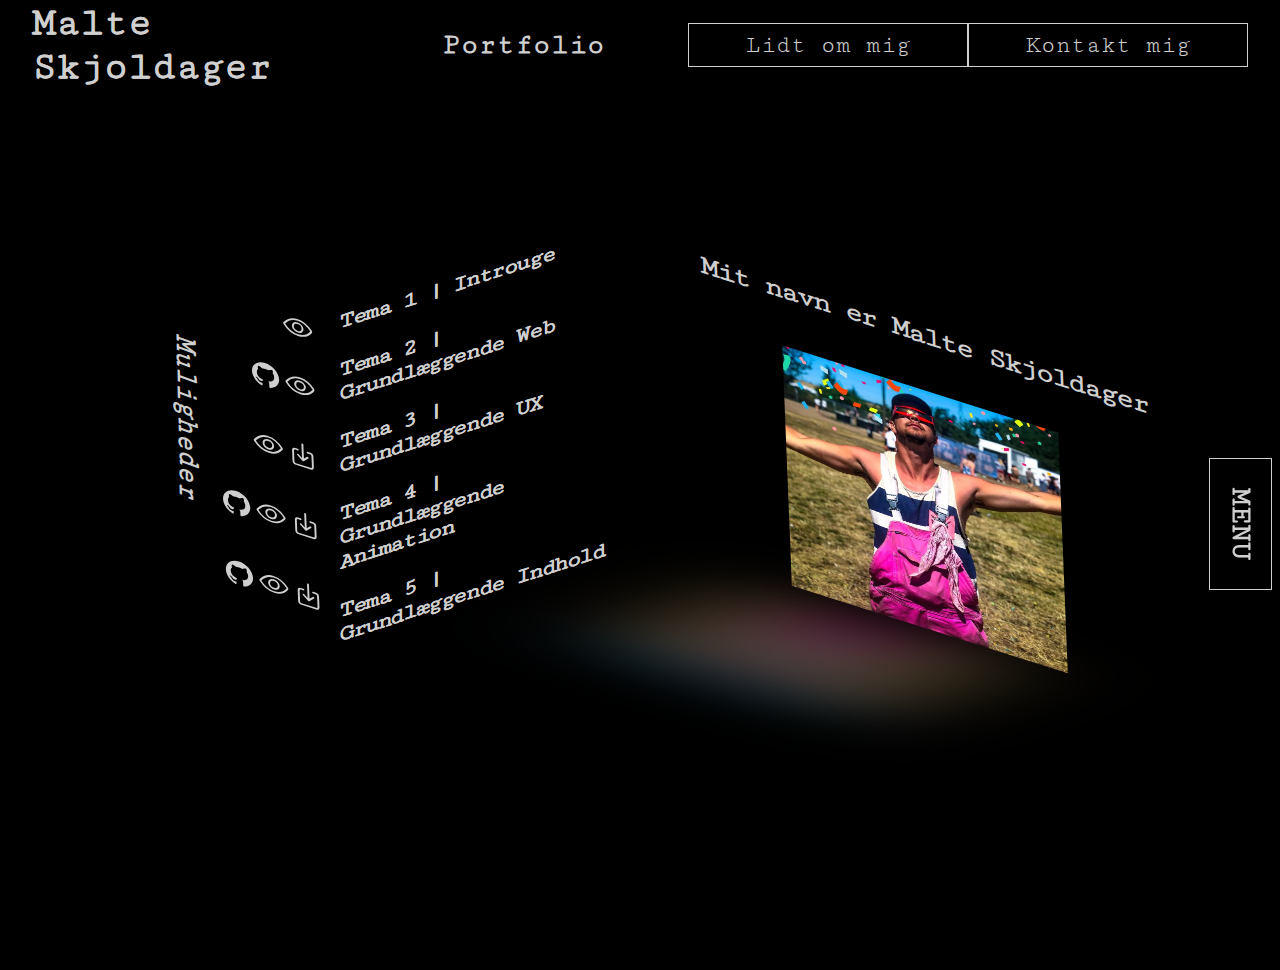
<file: index.html>
<!-- @format -->

<!DOCTYPE html>
<html lang="da">
	<head>
		<meta charset="UTF-8" />
		<meta http-equiv="X-UA-Compatible" content="IE=edge" />
		<meta name="viewport" content="width=device-width, initial-scale=1.0" />

		<meta name="description" content="Web portfolio" />
		<meta name="keywords" content="HTML, CSS, JavaScript, Portfolio" />
		<meta name="author" content="Malte Skjoldager" />

		<link rel="icon" type="image/svg+xml" href="/assets/img/favicon.svg">
		<link rel="icon" type="image/png" href="/assets/img/favicon.png">

		<link rel="preconnect" href="https://fonts.gstatic.com" />
		<link
			href="https://fonts.googleapis.com/css2?family=Cutive+Mono&display=swap"
			rel="stylesheet"
		/>

		<link rel="stylesheet" href="style/style.css" />

		<title>Malte Skjoldager | Portfolio</title>
	</head>
	<body>
		<header>
			<h1 ><a href="index.html" class="hoverJS">Malte Skjoldager</a></h1>
			<h2>Portfolio</h2>
			<div class="btn-container">
				<div class="btn about hoverJS"><a href="about.html"> Lidt om mig</a></div>
				<div class="btn contact hoverJS"><a href="contact.html"> Kontakt mig</a></div>
			</div>

			

			<h2 class="burger_menu hoverJS">MENU</h2>
			<div class="close_menu_btn hidden">
				<div></div>
				<div></div>
			</div>
		<nav>
			
				
			
			
			<ul class="">
				<li><a href="html/tema/tema1.html" class="hoverJS">Tema 1 | Introuge</a></li>
				<li><a href="html/tema/tema2.html" class="hoverJS">Tema 2 | Grundlæggende Web</a></li>
				<li><a href="html/tema/tema3.html" class="hoverJS">Tema 3 | Grundlæggende UX</a></li>
				<li><a href="html/tema/tema4.html" class="hoverJS">Tema 4 | Grundlæggende Animation</a></li>
				<li><a href="html/tema/tema5.html" class="hoverJS">Tema 5 | Grundlæggende Indhold</a></li>
			</ul>
		</nav>

		</header>
		<main>
			<section id="section_hero">
				<div id="section_themes">
					<h2 class="title">Muligheder</h2>
					<div class="svg_container">
						<div class="svg_row">
							
							<a href="https://youtu.be/VilOgA2YB3c" target="_blank" class="eye hoverJS">
								<svg
									xmlns="http://www.w3.org/2000/svg"
									class="ionicon"
									viewBox="0 0 512 512"
								>
									<title>Eye</title>
									<path
										d="M255.66 112c-77.94 0-157.89 45.11-220.83 135.33a16 16 0 00-.27 17.77C82.92 340.8 161.8 400 255.66 400c92.84 0 173.34-59.38 221.79-135.25a16.14 16.14 0 000-17.47C428.89 172.28 347.8 112 255.66 112z"
										fill="none"
										stroke="currentColor"
										stroke-linecap="round"
										stroke-linejoin="round"
										stroke-width="32"
									/>
									<circle
										cx="256"
										cy="256"
										r="80"
										fill="none"
										stroke="currentColor"
										stroke-miterlimit="10"
										stroke-width="32"
									/>
								</svg>
							</a>
							
						</div>
						<div class="svg_row">
							<a href="https://github.com/malt0533/responsive_v2" target="_blank" class="github hoverJS">
								<svg
									xmlns="http://www.w3.org/2000/svg"
									class="ionicon"
									viewBox="0 0 512 512"
								>
									<title>Logo Github</title>
									<path
										d="M256 32C132.3 32 32 134.9 32 261.7c0 101.5 64.2 187.5 153.2 217.9a17.56 17.56 0 003.8.4c8.3 0 11.5-6.1 11.5-11.4 0-5.5-.2-19.9-.3-39.1a102.4 102.4 0 01-22.6 2.7c-43.1 0-52.9-33.5-52.9-33.5-10.2-26.5-24.9-33.6-24.9-33.6-19.5-13.7-.1-14.1 1.4-14.1h.1c22.5 2 34.3 23.8 34.3 23.8 11.2 19.6 26.2 25.1 39.6 25.1a63 63 0 0025.6-6c2-14.8 7.8-24.9 14.2-30.7-49.7-5.8-102-25.5-102-113.5 0-25.1 8.7-45.6 23-61.6-2.3-5.8-10-29.2 2.2-60.8a18.64 18.64 0 015-.5c8.1 0 26.4 3.1 56.6 24.1a208.21 208.21 0 01112.2 0c30.2-21 48.5-24.1 56.6-24.1a18.64 18.64 0 015 .5c12.2 31.6 4.5 55 2.2 60.8 14.3 16.1 23 36.6 23 61.6 0 88.2-52.4 107.6-102.3 113.3 8 7.1 15.2 21.1 15.2 42.5 0 30.7-.3 55.5-.3 63 0 5.4 3.1 11.5 11.4 11.5a19.35 19.35 0 004-.4C415.9 449.2 480 363.1 480 261.7 480 134.9 379.7 32 256 32z"
									/>
								</svg>
							</a>
							<a href="http://malteskjoldager.dk/kea/02_web/04_responsive/responsive_v2/" target="_blank" class="eye hoverJS">
								<svg
									xmlns="http://www.w3.org/2000/svg"
									class="ionicon"
									viewBox="0 0 512 512"
								>
									<title>Eye</title>
									<path
										d="M255.66 112c-77.94 0-157.89 45.11-220.83 135.33a16 16 0 00-.27 17.77C82.92 340.8 161.8 400 255.66 400c92.84 0 173.34-59.38 221.79-135.25a16.14 16.14 0 000-17.47C428.89 172.28 347.8 112 255.66 112z"
										fill="none"
										stroke="currentColor"
										stroke-linecap="round"
										stroke-linejoin="round"
										stroke-width="32"
									/>
									<circle
										cx="256"
										cy="256"
										r="80"
										fill="none"
										stroke="currentColor"
										stroke-miterlimit="10"
										stroke-width="32"
									/>
								</svg>
							</a>
							
						</div>
						<div class="svg_row">
							
							<a href="https://xd.adobe.com/view/888b82ed-e05c-4136-a40c-5177dda26ee4-ddd8/?fullscreen&hints=off" target="_blank" class="eye hoverJS">
								<svg
									xmlns="http://www.w3.org/2000/svg"
									class="ionicon"
									viewBox="0 0 512 512"
								>
									<title>Eye</title>
									<path
										d="M255.66 112c-77.94 0-157.89 45.11-220.83 135.33a16 16 0 00-.27 17.77C82.92 340.8 161.8 400 255.66 400c92.84 0 173.34-59.38 221.79-135.25a16.14 16.14 0 000-17.47C428.89 172.28 347.8 112 255.66 112z"
										fill="none"
										stroke="currentColor"
										stroke-linecap="round"
										stroke-linejoin="round"
										stroke-width="32"
									/>
									<circle
										cx="256"
										cy="256"
										r="80"
										fill="none"
										stroke="currentColor"
										stroke-miterlimit="10"
										stroke-width="32"
									/>
								</svg>
							</a>
							<a href="assets/pdf/PITCH_WRT.pdf" target="_blank" class="download hoverJS"
							>
								<svg
									xmlns="http://www.w3.org/2000/svg"
									class="ionicon"
									viewBox="0 0 512 512"
								>
									<title>Download</title>
									<path
										d="M336 176h40a40 40 0 0140 40v208a40 40 0 01-40 40H136a40 40 0 01-40-40V216a40 40 0 0140-40h40"
										fill="none"
										stroke="currentColor"
										stroke-linecap="round"
										stroke-linejoin="round"
										stroke-width="32"
									/>
									<path
										fill="none"
										stroke="currentColor"
										stroke-linecap="round"
										stroke-linejoin="round"
										stroke-width="32"
										d="M176 272l80 80 80-80M256 48v288"
									/>
								</svg>
							</a>
						
						</div>
						<div class="svg_row">
							<a href="https://github.com/malt0533/captura_cervisium" target="_blank" class="github hoverJS">
								<svg
									xmlns="http://www.w3.org/2000/svg"
									class="ionicon"
									viewBox="0 0 512 512"
								>
									<title>Logo Github</title>
									<path
										d="M256 32C132.3 32 32 134.9 32 261.7c0 101.5 64.2 187.5 153.2 217.9a17.56 17.56 0 003.8.4c8.3 0 11.5-6.1 11.5-11.4 0-5.5-.2-19.9-.3-39.1a102.4 102.4 0 01-22.6 2.7c-43.1 0-52.9-33.5-52.9-33.5-10.2-26.5-24.9-33.6-24.9-33.6-19.5-13.7-.1-14.1 1.4-14.1h.1c22.5 2 34.3 23.8 34.3 23.8 11.2 19.6 26.2 25.1 39.6 25.1a63 63 0 0025.6-6c2-14.8 7.8-24.9 14.2-30.7-49.7-5.8-102-25.5-102-113.5 0-25.1 8.7-45.6 23-61.6-2.3-5.8-10-29.2 2.2-60.8a18.64 18.64 0 015-.5c8.1 0 26.4 3.1 56.6 24.1a208.21 208.21 0 01112.2 0c30.2-21 48.5-24.1 56.6-24.1a18.64 18.64 0 015 .5c12.2 31.6 4.5 55 2.2 60.8 14.3 16.1 23 36.6 23 61.6 0 88.2-52.4 107.6-102.3 113.3 8 7.1 15.2 21.1 15.2 42.5 0 30.7-.3 55.5-.3 63 0 5.4 3.1 11.5 11.4 11.5a19.35 19.35 0 004-.4C415.9 449.2 480 363.1 480 261.7 480 134.9 379.7 32 256 32z"
									/>
								</svg>
							</a>
							<a href="http://malteskjoldager.dk/kea/04_animation/spil/" target="_blank" class="eye hoverJS">
								<svg
									xmlns="http://www.w3.org/2000/svg"
									class="ionicon"
									viewBox="0 0 512 512"
								>
									<title>Eye</title>
									<path
										d="M255.66 112c-77.94 0-157.89 45.11-220.83 135.33a16 16 0 00-.27 17.77C82.92 340.8 161.8 400 255.66 400c92.84 0 173.34-59.38 221.79-135.25a16.14 16.14 0 000-17.47C428.89 172.28 347.8 112 255.66 112z"
										fill="none"
										stroke="currentColor"
										stroke-linecap="round"
										stroke-linejoin="round"
										stroke-width="32"
									/>
									<circle
										cx="256"
										cy="256"
										r="80"
										fill="none"
										stroke="currentColor"
										stroke-miterlimit="10"
										stroke-width="32"
									/>
								</svg>
							</a>
							<a href="assets/pdf/04_dokumentation.pdf" target="_blank" class="download hoverJS">
								<svg
									xmlns="http://www.w3.org/2000/svg"
									class="ionicon"
									viewBox="0 0 512 512"
								>
									<title>Download</title>
									<path
										d="M336 176h40a40 40 0 0140 40v208a40 40 0 01-40 40H136a40 40 0 01-40-40V216a40 40 0 0140-40h40"
										fill="none"
										stroke="currentColor"
										stroke-linecap="round"
										stroke-linejoin="round"
										stroke-width="32"
									/>
									<path
										fill="none"
										stroke="currentColor"
										stroke-linecap="round"
										stroke-linejoin="round"
										stroke-width="32"
										d="M176 272l80 80 80-80M256 48v288"
									/>
								</svg>
							</a>
						</div>
						<div class="svg_row">
							<a href="https://github.com/malt0533/www.clari.dk" target="_blank" class="github hoverJS">
							<svg
								xmlns="http://www.w3.org/2000/svg"
								class="ionicon"
								viewBox="0 0 512 512"
							>
								<title>Logo Github</title>
								<path
									d="M256 32C132.3 32 32 134.9 32 261.7c0 101.5 64.2 187.5 153.2 217.9a17.56 17.56 0 003.8.4c8.3 0 11.5-6.1 11.5-11.4 0-5.5-.2-19.9-.3-39.1a102.4 102.4 0 01-22.6 2.7c-43.1 0-52.9-33.5-52.9-33.5-10.2-26.5-24.9-33.6-24.9-33.6-19.5-13.7-.1-14.1 1.4-14.1h.1c22.5 2 34.3 23.8 34.3 23.8 11.2 19.6 26.2 25.1 39.6 25.1a63 63 0 0025.6-6c2-14.8 7.8-24.9 14.2-30.7-49.7-5.8-102-25.5-102-113.5 0-25.1 8.7-45.6 23-61.6-2.3-5.8-10-29.2 2.2-60.8a18.64 18.64 0 015-.5c8.1 0 26.4 3.1 56.6 24.1a208.21 208.21 0 01112.2 0c30.2-21 48.5-24.1 56.6-24.1a18.64 18.64 0 015 .5c12.2 31.6 4.5 55 2.2 60.8 14.3 16.1 23 36.6 23 61.6 0 88.2-52.4 107.6-102.3 113.3 8 7.1 15.2 21.1 15.2 42.5 0 30.7-.3 55.5-.3 63 0 5.4 3.1 11.5 11.4 11.5a19.35 19.35 0 004-.4C415.9 449.2 480 363.1 480 261.7 480 134.9 379.7 32 256 32z"
								/> 
							</svg>
							</a>
							
							<a href="https://clari.netlify.app/" target="_blank" class="eye hoverJS">
									<svg
										xmlns="http://www.w3.org/2000/svg"
										class="ionicon"
										viewBox="0 0 512 512"
									>
										<title>Eye</title>
										<path
											d="M255.66 112c-77.94 0-157.89 45.11-220.83 135.33a16 16 0 00-.27 17.77C82.92 340.8 161.8 400 255.66 400c92.84 0 173.34-59.38 221.79-135.25a16.14 16.14 0 000-17.47C428.89 172.28 347.8 112 255.66 112z"
											fill="none"
											stroke="currentColor"
											stroke-linecap="round"
											stroke-linejoin="round"
											stroke-width="32"
										/>
										<circle
											cx="256"
											cy="256"
											r="80"
											fill="none"
											stroke="currentColor"
											stroke-miterlimit="10"
											stroke-width="32"
										/>
									</svg>
							</a>
							
							<a href="assets/pdf/clari.dk_dokumentation.pdf" target="_blank" class="download hoverJS">
								<svg
									xmlns="http://www.w3.org/2000/svg"
									class="ionicon"
									viewBox="0 0 512 512"
								>
									<title>Download</title>
									<path
										d="M336 176h40a40 40 0 0140 40v208a40 40 0 01-40 40H136a40 40 0 01-40-40V216a40 40 0 0140-40h40"
										fill="none"
										stroke="currentColor"
										stroke-linecap="round"
										stroke-linejoin="round"
										stroke-width="32"
									/>
									<path
										fill="none"
										stroke="currentColor"
										stroke-linecap="round"
										stroke-linejoin="round"
										stroke-width="32"
										d="M176 272l80 80 80-80M256 48v288"
									/>
								</svg>
							</a>
						</div>
					</div>
					<div class="themes_container">
						<h3 class="tema_1 hoverJS"><a href="html/tema/tema1.html">Tema 1 | Introuge</a></h3>
						<h3 class="tema_2 hoverJS"><a href="html/tema/tema2.html">Tema 2 | Grundlæggende Web</a></h3>
						<h3 class="tema_3 hoverJS"><a href="html/tema/tema3.html">Tema 3 | Grundlæggende UX</a></h3>
						<h3 class="tema_4 hoverJS"><a href="html/tema/tema4.html">Tema 4 | Grundlæggende Animation</a></h3>
						<h3 class="tema_5 hoverJS"><a href="html/tema/tema5.html">Tema 5 | Grundlæggende Indhold</a></h3>
					</div>
				</div>

				<div id="section_me">
					<div class="canvas_container"></div>
						<h2 class="heading">Mit navn er Malte Skjoldager</h2>
						<div>
							<img src="assets/img/mig/mig.webp" alt="Tema Billeder" class="canvas" />
						</div>
					
					<img
						src="assets/img/mig/mig.webp"
						alt="Tema Billede Genskind"
						class="reflect"
					/>
				</div>
			</section>
		</main>
		<script src="js/index.js"></script>
		<script src="js/farve.js"></script>
		<script src="js/burger_menu.js"></script>
	</body>
</html>
</file>
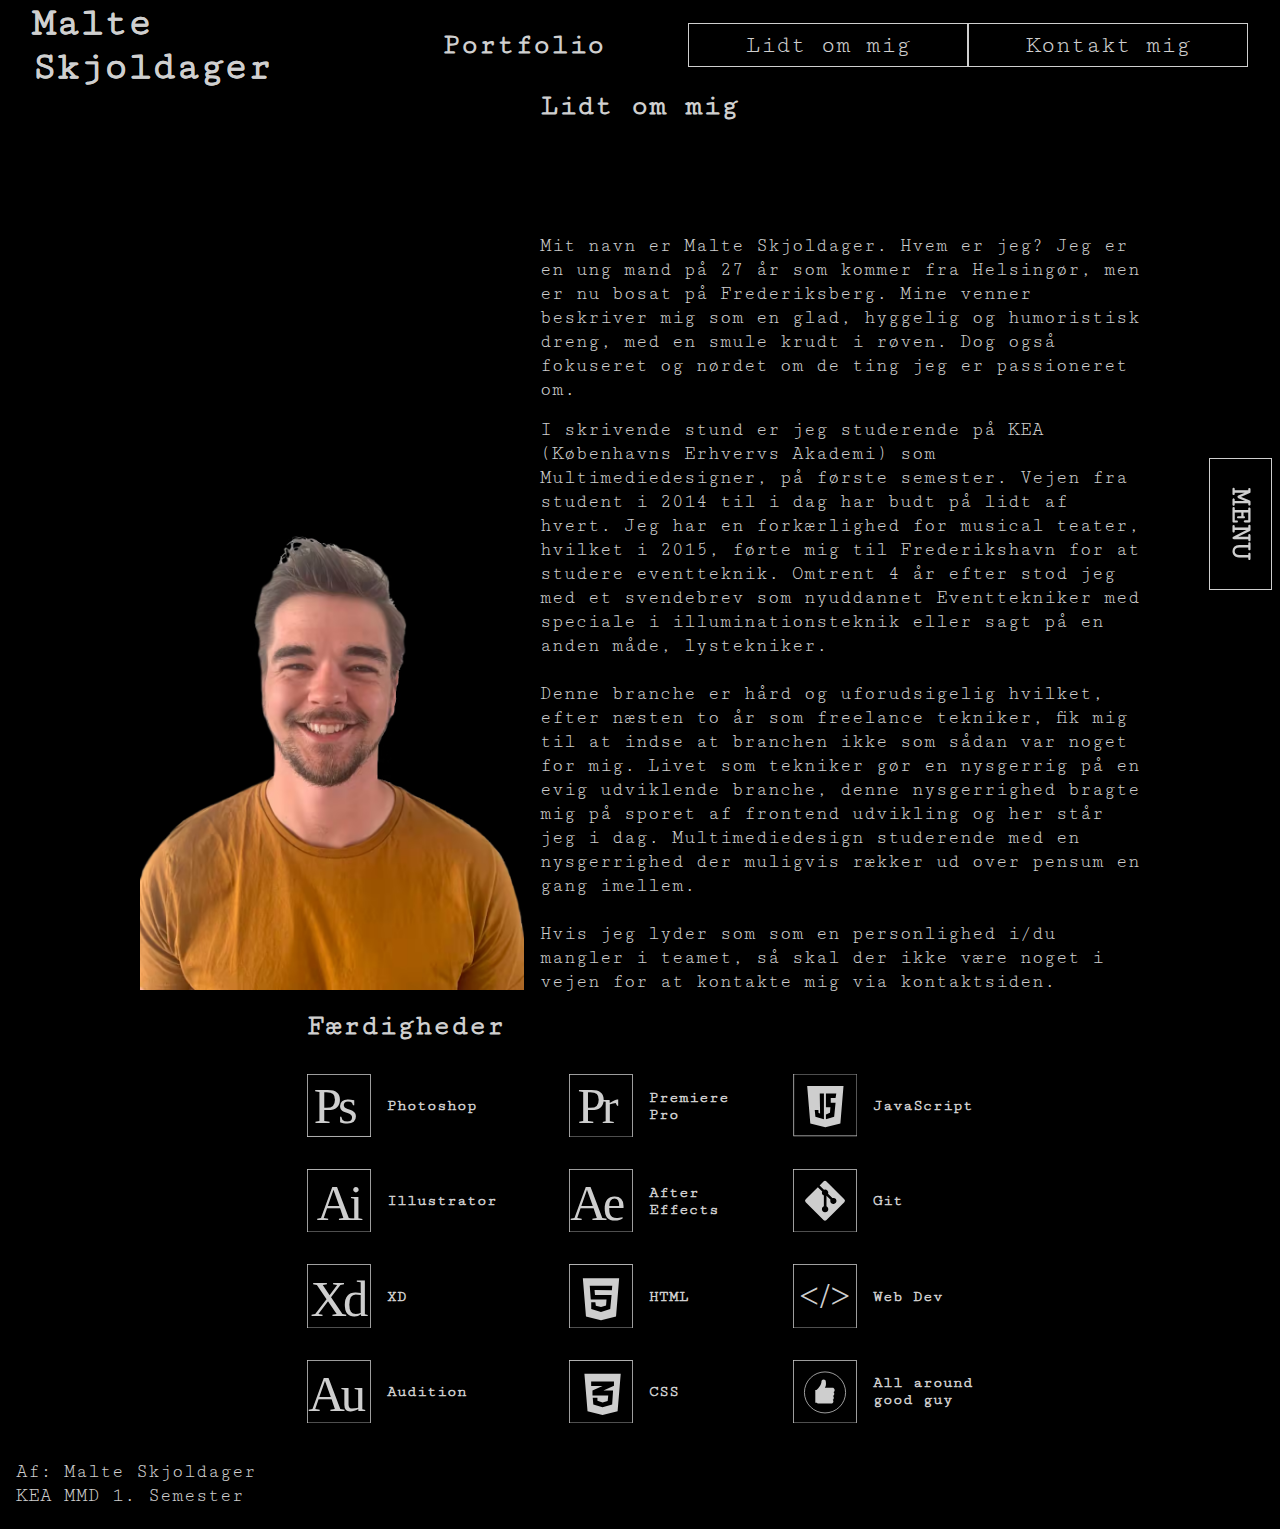
<file: about.html>
<!DOCTYPE html>
<html lang="da">
    <head>
		<meta charset="UTF-8" />
		<meta http-equiv="X-UA-Compatible" content="IE=edge" />
		<meta name="viewport" content="width=device-width, initial-scale=1.0" />

		<meta name="description" content="Web portfolio" />
		<meta name="keywords" content="HTML, CSS, JavaScript, Portfolio" />
		<meta name="author" content="Malte Skjoldager" />

		<link rel="icon" type="image/svg+xml" href="/assets/img/favicon.svg">
		<link rel="icon" type="image/png" href="/assets/img/favicon.png">

		<link rel="preconnect" href="https://fonts.gstatic.com" />
		<link
			href="https://fonts.googleapis.com/css2?family=Cutive+Mono&display=swap"
			rel="stylesheet"
		/>

		<link rel="stylesheet" href="style/style.css" />

		<title>Malte Skjoldager | Portfolio</title>
<body>
    <header>
		<h1 ><a href="index.html" class="hoverJS">Malte Skjoldager</a></h1>
		<h2>Portfolio</h2>
		<div class="btn-container">
			<div class="btn about hoverJS"><a href="about.html"> Lidt om mig</a></div>
			<div class="btn contact hoverJS"><a href="contact.html"> Kontakt mig</a></div>
		</div>
		<h2 class="burger_menu hoverJS">MENU</h2>
			<div class="close_menu_btn hidden">
				<div></div>
				<div></div>
			</div>
		<nav>
			
				
			
			
			<ul class="">
				<li><a href="html/tema/tema1.html" class="hoverJS">Tema 1 | Introuge</a></li>
				<li><a href="html/tema/tema2.html" class="hoverJS">Tema 2 | Grundlæggende Web</a></li>
				<li><a href="html/tema/tema3.html" class="hoverJS">Tema 3 | Grundlæggende UX</a></li>
				<li><a href="html/tema/tema4.html" class="hoverJS">Tema 4 | Grundlæggende Animation</a></li>
				<li><a href="html/tema/tema5.html" class="hoverJS">Tema 5 | Grundlæggende Indhold</a></li>
			</ul>
		</nav>
	</header>
    <main id="main_about">
		<section>
			<h2>Lidt om mig</h2>
			<div class="content_wrapper">
				<picture class="">
					<source srcset="assets/img/mig/mig_nice.avif" type="image/avif">
					<source srcset="assets/img/mig/mig_nice.webp" type="image/webp">
					<img src="assets/img/mig/mig_nice.png" alt="">
				</picture>
				<p>Mit navn er Malte Skjoldager. Hvem er jeg? Jeg er en ung mand på 27 år som kommer fra Helsingør, men er nu bosat på Frederiksberg. Mine venner beskriver mig som en glad, hyggelig og humoristisk dreng, med en smule krudt i røven. Dog også fokuseret og nørdet om de ting jeg er passioneret om. </p>
				<p>I skrivende stund er jeg studerende på KEA (Københavns Erhvervs Akademi) som Multimediedesigner, på første semester.
					Vejen fra student i 2014 til i dag har budt på lidt af hvert. Jeg har en forkærlighed for musical teater, hvilket i 2015, førte mig til Frederikshavn for at studere eventteknik. Omtrent 4 år efter stod jeg med et svendebrev som nyuddannet Eventtekniker med speciale i illuminationsteknik eller sagt på en anden måde, lystekniker. 
					<br><br>
					Denne branche er hård og uforudsigelig hvilket, efter næsten to år som freelance tekniker, fik mig til at indse at branchen ikke som sådan var noget for mig. Livet som tekniker gør en nysgerrig på en evig udviklende branche, denne nysgerrighed bragte mig på sporet af frontend udvikling og her står jeg i dag. Multimediedesign studerende med en nysgerrighed der muligvis rækker ud over pensum en gang imellem. 
					<br> <br>
					Hvis jeg lyder som som en personlighed i/du mangler i teamet, så skal der ikke være noget i vejen for at kontakte mig via kontaktsiden.
					</p>
				
			</div>
		</section>
		<section>
			<div class="skills_container">
			<h3>Færdigheder</h3>
			
				<div>
					<img src="assets/svg/ps.svg" alt="">
					<h4>Photoshop</h4>
				</div>
				<div>
					<img src="assets/svg/ai.svg" alt="">
					<h4>Illustrator</h4>
				</div>
				<div>
					<img src="assets/svg/xd.svg" alt="">
					<h4>XD</h4>
				</div>
				<div>
					<img src="assets/svg/au.svg" alt="">
					<h4>Audition</h4>
				</div>
				<div>
					<img src="assets/svg/pr.svg" alt="">
					<h4>Premiere Pro</h4>
				</div>
				<div>
					<img src="assets/svg/aae.svg" alt="">
					<h4>After Effects</h4>
				</div>
				<div>
					<img src="assets/svg/html.svg" alt="">
					<h4>HTML</h4>
				</div>
				<div>
					<img src="assets/svg/css.svg" alt="">
					<h4>CSS</h4>
				</div>
				<div>
					<img src="assets/svg/js.svg" alt="">
					<h4>JavaScript</h4>
				</div>
				<div>
					<img src="assets/svg/git.svg" alt="">
					<h4>Git</h4>
				</div>
				<div>
					<img src="assets/svg/web_dev.svg" alt="">
					<h4>Web Dev</h4>
				</div>
				<div>
					<img src="assets/svg/Good_guy.svg" alt="">
					<h4>All around good guy</h4>
				</div>
			</div>
		</section>
	</main>
	<footer> 
		<p>Af: Malte Skjoldager</p>
		<p>KEA MMD 1. Semester</p>
	</footer>
	<script src="js/farve.js"></script>
	<script src="js/burger_menu.js"></script>
</body>
</html>
</file>
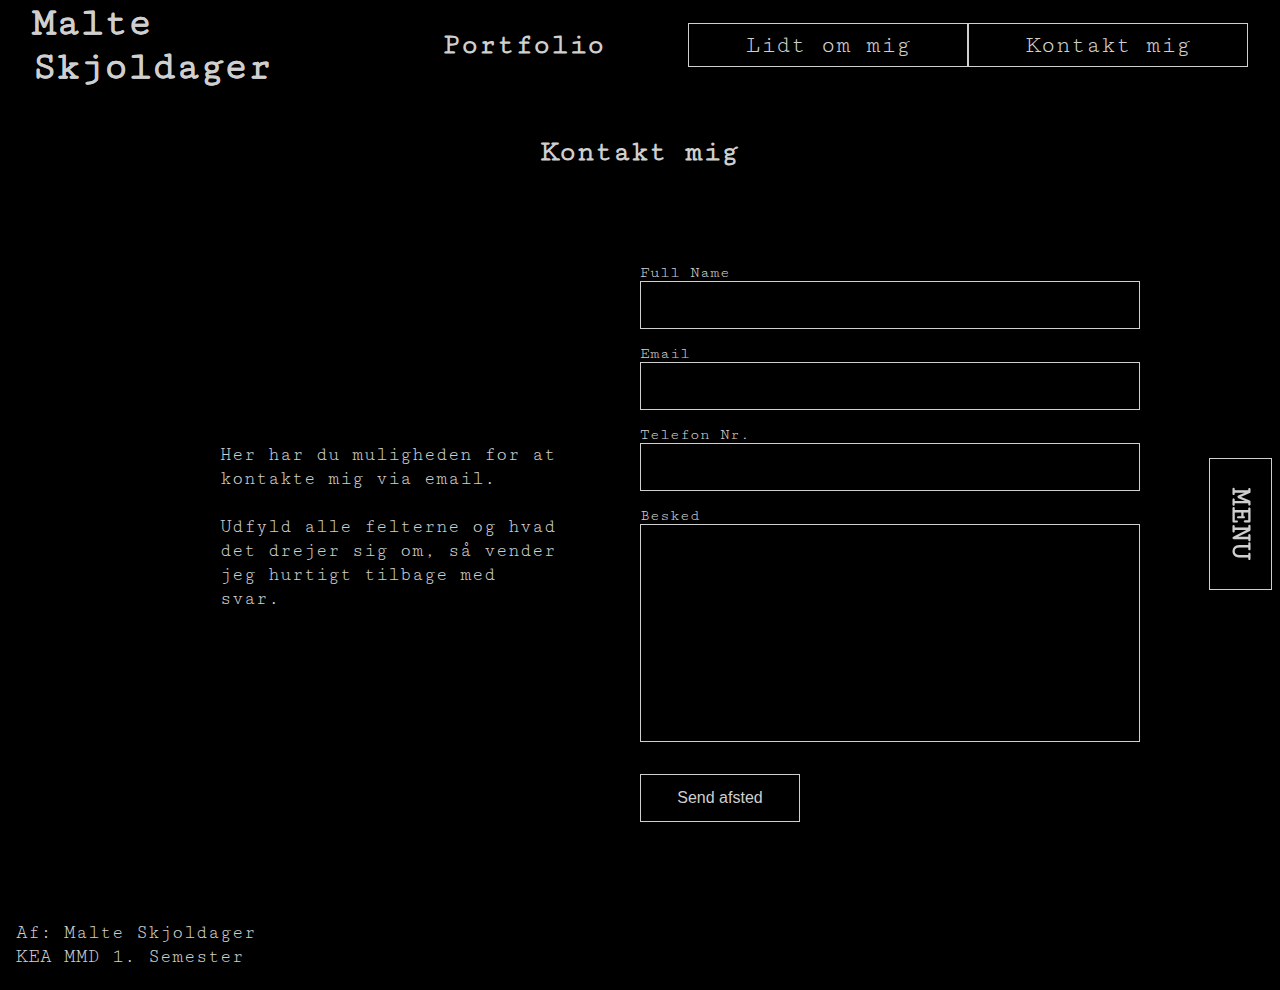
<file: contact.html>
<!DOCTYPE html>
<html lang="da">
    <head>
		<meta charset="UTF-8" />
		<meta http-equiv="X-UA-Compatible" content="IE=edge" />
		<meta name="viewport" content="width=device-width, initial-scale=1.0" />

		<meta name="description" content="Web portfolio" />
		<meta name="keywords" content="HTML, CSS, JavaScript, Portfolio" />
		<meta name="author" content="Malte Skjoldager" />

		<link rel="icon" type="image/svg+xml" href="/assets/img/favicon.svg">
		<link rel="icon" type="image/png" href="/assets/img/favicon.png">

		<link rel="preconnect" href="https://fonts.gstatic.com" />
		<link
			href="https://fonts.googleapis.com/css2?family=Cutive+Mono&display=swap"
			rel="stylesheet"
		/>

		<link rel="stylesheet" href="style/style.css" />

		<title>Malte Skjoldager | Portfolio</title>
<body>
    <header>
		<h1 ><a href="index.html" class="hoverJS">Malte Skjoldager</a></h1>
		<h2>Portfolio</h2>
		<div class="btn-container">
			<div class="btn about hoverJS"><a href="about.html"> Lidt om mig</a></div>
			<div class="btn contact hoverJS"><a href="contact.html"> Kontakt mig</a></div>
		</div>
		<h2 class="burger_menu hoverJS">MENU</h2>
			<div class="close_menu_btn hidden">
				<div></div>
				<div></div>
			</div>
		<nav>
			
				
			
			
			<ul class="">
				<li><a href="html/tema/tema1.html" class="hoverJS">Tema 1 | Introuge</a></li>
				<li><a href="html/tema/tema2.html" class="hoverJS">Tema 2 | Grundlæggende Web</a></li>
				<li><a href="html/tema/tema3.html" class="hoverJS">Tema 3 | Grundlæggende UX</a></li>
				<li><a href="html/tema/tema4.html" class="hoverJS">Tema 4 | Grundlæggende Animation</a></li>
				<li><a href="html/tema/tema5.html" class="hoverJS">Tema 5 | Grundlæggende Indhold</a></li>
			</ul>
		</nav>
	</header>
    <main id="main_contact">
		<div class="section_wrapper">
		<section class="section_contact">
			<h2> Kontakt mig</h2>
			<div class="content_wrapper">
			<div class="text_container">
				<p> Her har du muligheden for at kontakte mig via email. 
					<br> <br> 
					Udfyld alle felterne og hvad det drejer sig om, så vender jeg hurtigt tilbage med svar.
				</p>
				
		</div>
		
		<!-- Den action er et gratis alternativ til at modtage formularer uden netlify, php, javascript el. Noget jeg selv har hentet -->
		<form 
		
		action="https://formsubmit.co/skjoldager@pinktech.dk" method="POST">
			<div class="form-felt">
				<label for="full-name"> 
					Full Name 
					<input id="full-name" name="fname" type="text" required>
				</label>
			</div>

			<div class="form-felt">
				<label for="email"> 
					Email 
					<input id="email" name="email" type="email" required>
				</label>
			</div>

			<div class="form-felt">
				<label for="tel"> 
					Telefon Nr. 
					<input id="tel" name="tel" type="tel" required>
				</label>
			</div>

			<div class="form-felt">
				<label for="text"> 
					Besked 
					<textarea name="besked" id="text" cols="30" rows="10" required></textarea>
				</label>
			</div>
			
			<button type="submit"> Send afsted</button>
		</form>
	</div>
			
			
		</section>
	</div>
		
	</main>
	<footer> 
		<p>Af: Malte Skjoldager</p>
		<p>KEA MMD 1. Semester</p>
	</footer>
	<script src="js/farve.js"></script>

	<script src="js/burger_menu.js"></script>
</body>
</html>
</file>
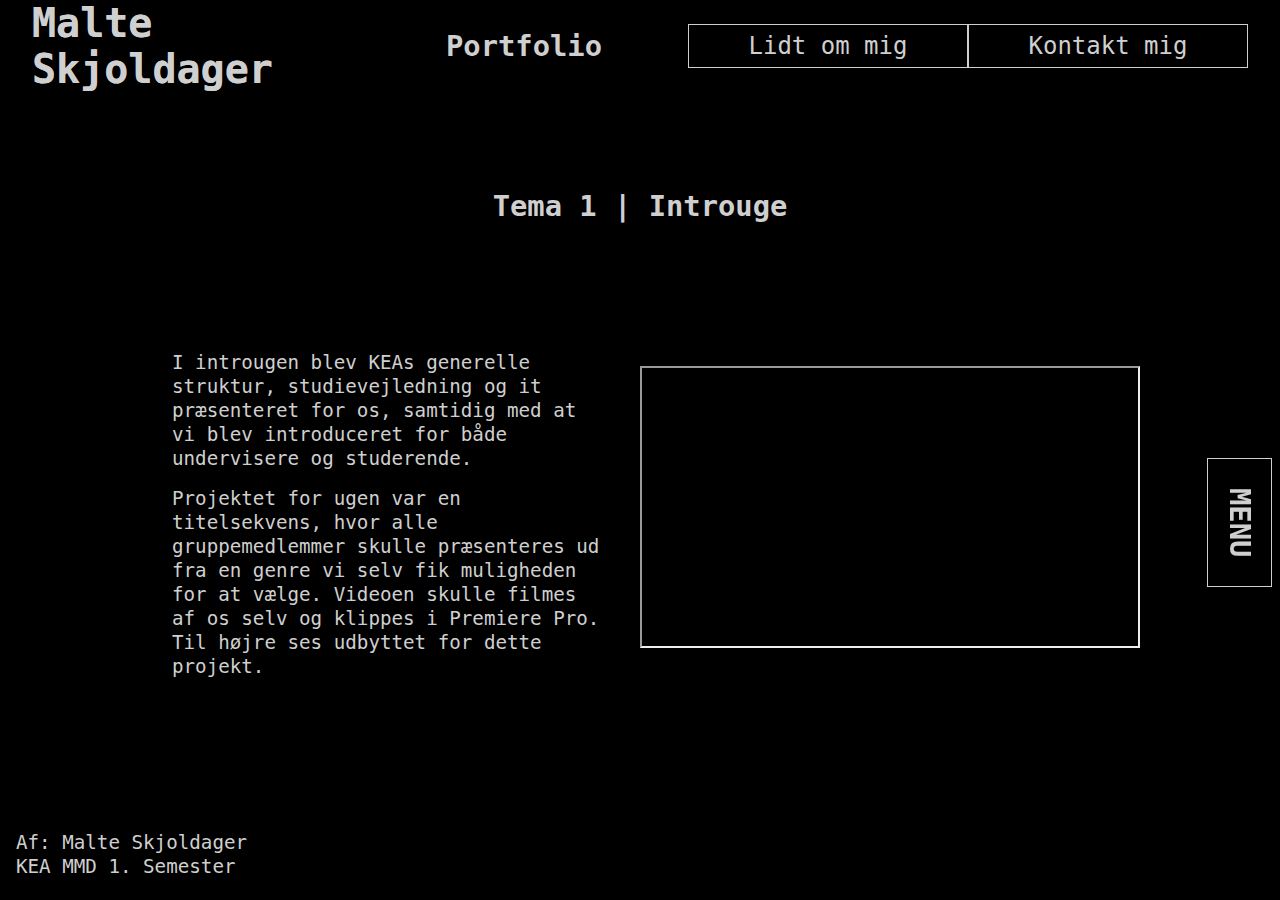
<file: html/tema/tema1.html>
<!-- @format -->

<!DOCTYPE html>
<html lang="da">
	<head>
		<meta charset="UTF-8" />
		<meta http-equiv="X-UA-Compatible" content="IE=edge" />
		<meta name="viewport" content="width=device-width, initial-scale=1.0" />

		<meta name="description" content="Web portfolio" />
		<meta name="keywords" content="HTML, CSS, JavaScript, Portfolio" />
		<meta name="author" content="Malte Skjoldager" />

		<link rel="icon" type="image/svg+xml" href="../..//assets/img/favicon.svg">
		<link rel="icon" type="image/png" href="../..//assets/img/favicon.png">
		

		<link rel="stylesheet" href="../../style/style.css" />

		<title>Malte Skjoldager | Portfolio</title>
	</head>
	<body>
		<header>
			<h1 ><a href="../../index.html" class="hoverJS">Malte Skjoldager</a></h1>
			<h2>Portfolio</h2>
			<div class="btn-container">
				<div class="btn about hoverJS"><a href="../../about.html"> Lidt om mig</a></div>
				<div class="btn contact hoverJS"><a href="../../contact.html"> Kontakt mig</a></div>
			</div>
			<h2 class="burger_menu hoverJS">MENU</h2>
			<div class="close_menu_btn hidden">
				<div></div>
				<div></div>
			</div>
		<nav>
			
				
			
			
			<ul class="">
				<li><a href="tema1.html" class="hoverJS">Tema 1 | Introuge</a></li>
				<li><a href="tema2.html" class="hoverJS">Tema 2 | Grundlæggende Web</a></li>
				<li><a href="tema3.html" class="hoverJS">Tema 3 | Grundlæggende UX</a></li>
				<li><a href="tema4.html" class="hoverJS">Tema 4 | Grundlæggende Animation</a></li>
				<li><a href="tema5.html" class="hoverJS">Tema 5 | Grundlæggende Indhold</a></li>
			</ul>
		</nav>
		</header>
		<main id="main_tema" class="tema_1">
			<div class="section_wrapper">
			<section class="section_tema1">
				<h2> Tema 1 | Introuge</h2>
				<div class="content_wrapper">
					
					<div class="text_container">
				
				<p>I introugen blev KEAs generelle struktur, studievejledning og it præsenteret for os, samtidig med at vi blev introduceret for både undervisere og studerende.
					</p>
					<p>
						Projektet for ugen var en titelsekvens, hvor alle gruppemedlemmer skulle præsenteres ud fra en genre vi selv fik muligheden for at vælge. Videoen skulle filmes af os selv og klippes i Premiere Pro. Til højre ses udbyttet for dette projekt.</p>

				
			</div>
		</div>
				<div class="iframe_wrapper">
					<iframe width="560" height="315" src="https://www.youtube.com/embed/VilOgA2YB3c" title="YouTube video player"  allow="accelerometer; autoplay; clipboard-write; encrypted-media; gyroscope; picture-in-picture" allowfullscreen></iframe>
				</div>
				
			</section>
		</div>
			
		</main>
		<footer> 
			<p>Af: Malte Skjoldager</p>
			<p>KEA MMD 1. Semester</p>
		</footer>
		<script src="../../js/farve.js"></script>
		<script src="../../js/burger_menu.js"></script>
	</body>
</html>
</file>
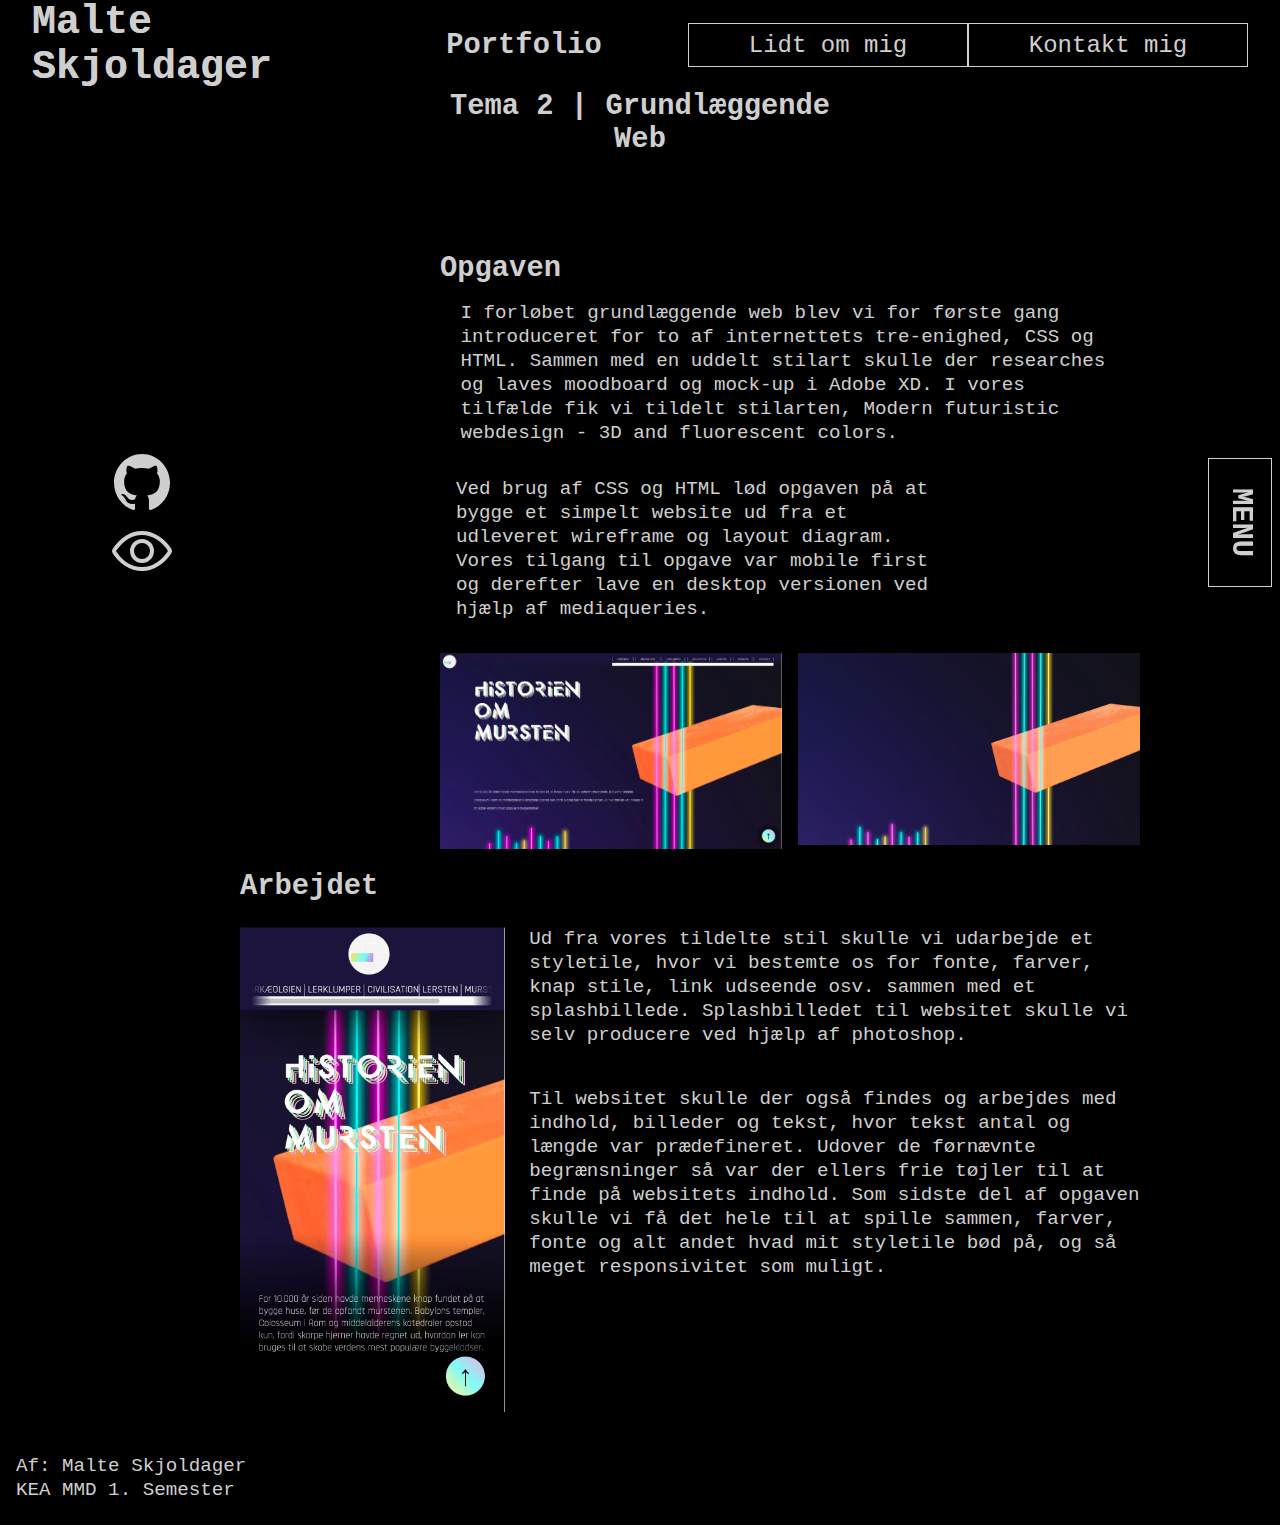
<file: html/tema/tema2.html>
<!-- @format -->

<!DOCTYPE html>
<html lang="da">
	<head>
		<meta charset="UTF-8" />
		<meta http-equiv="X-UA-Compatible" content="IE=edge" />
		<meta name="viewport" content="width=device-width, initial-scale=1.0" />

		<meta name="description" content="Web portfolio" />
		<meta name="keywords" content="HTML, CSS, JavaScript, Portfolio" />
		<meta name="author" content="Malte Skjoldager" />

		<link rel="icon" type="image/svg+xml" href="../..//assets/img/favicon.svg">
		<link rel="icon" type="image/png" href="../..//assets/img/favicon.png">
		

		<link rel="stylesheet" href="../../style/style.css" />

		<title>Malte Skjoldager | Portfolio</title>
	</head>
	<body>
		<header>
			<h1 ><a href="../../index.html" class="hoverJS">Malte Skjoldager</a></h1>
			<h2>Portfolio</h2>
			<div class="btn-container">
				<div class="btn about hoverJS"><a href="../../about.html"> Lidt om mig</a></div>
				<div class="btn contact hoverJS"><a href="../../contact.html"> Kontakt mig</a></div>
			</div>
			<h2 class="burger_menu hoverJS">MENU</h2>
			<div class="close_menu_btn hidden">
				<div></div>
				<div></div>
			</div>
		<nav>
			
				
			
			
			<ul class="">
				<li><a href="tema1.html" class="hoverJS">Tema 1 | Introuge</a></li>
				<li><a href="tema2.html" class="hoverJS">Tema 2 | Grundlæggende Web</a></li>
				<li><a href="tema3.html" class="hoverJS">Tema 3 | Grundlæggende UX</a></li>
				<li><a href="tema4.html" class="hoverJS">Tema 4 | Grundlæggende Animation</a></li>
				<li><a href="tema5.html" class="hoverJS">Tema 5 | Grundlæggende Indhold</a></li>
			</ul>
		</nav>
		</header>
		<main id="main_tema">
			<div class="section_wrapper">
				<section class="section1_tema2">
					<h2> Tema 2 | Grundlæggende Web</h2>
					<div class="content_wrapper">
						
						
						<h3> Opgaven </h3>
						<p>I forløbet grundlæggende web blev vi for første gang introduceret for to af internettets tre-enighed, CSS og HTML. Sammen med en uddelt stilart skulle der researches og laves moodboard og mock-up i Adobe XD. I vores tilfælde fik vi tildelt stilarten, Modern futuristic webdesign - 3D and fluorescent colors. 
						</p>
						<p>
							Ved brug af CSS og HTML lød opgaven på at bygge et simpelt website ud fra et udleveret wireframe og layout diagram. Vores tilgang til opgave var mobile first og derefter lave en desktop versionen ved hjælp af mediaqueries.
						</p>
						<picture class="img1">
							<source srcset="../../assets/img/02/avif/web_desktop.avif" type="image/avif">
							<source srcset="../../assets/img/02/webp/web_desktop.webp" type="image/webp">
							<img src="../../assets/img/02/png/web_desktop.png" alt="">
						</picture>
						<picture class="img2">
							<source srcset="../../assets/img/02/avif/splashbillede_v2.avif" type="image/avif">
							<source srcset="../../assets/img/02/webp/splashbillede_v2.webp" type="image/webp">
							<img src="../../assets/img//02/png/splashbillede_v2.jpg" alt="">
						</picture>
						
						
						
						
						
					</div>
				</section>

				<section class="section2_tema2">
					<div class="content_wrapper">
						
						<h3> Arbejdet </h3>
						<p class="p1">
							Ud fra vores tildelte stil skulle vi udarbejde et styletile, hvor vi bestemte os for fonte, farver, knap stile, link udseende osv. sammen med et splashbillede. Splashbilledet til websitet skulle vi selv producere ved hjælp af photoshop. 
						</p>
						<p class="p2">
							Til websitet skulle der også findes og arbejdes med indhold, billeder og tekst, hvor tekst antal og længde var prædefineret. Udover de førnævnte begrænsninger så var der ellers frie tøjler til at finde på websitets indhold.
							Som sidste del af opgaven skulle vi få det hele til at spille sammen, farver, fonte og alt andet hvad mit styletile bød på, og så meget responsivitet som muligt.
							
						</p>
						<picture  class="img1">
							<source srcset="../../assets/img/02/avif/web_mobile.avif" type="image/avif">
							<source srcset="../../assets/img/02/webp/web_mobile.webp" type="image/webp">
							<img src="../../assets/img//02/png/web_mobile.png" alt="">
						</picture>
						
						
						
						
						
						
					</div>
				</section>
			</div>
			<aside class="tema_svg_container">
				<a href="https://github.com/malt0533/responsive_v2" target="_blank" class="github hoverJS">
					<svg
						xmlns="http://www.w3.org/2000/svg"
						class="ionicon"
						viewBox="0 0 512 512"
					>
						<title>Logo Github</title>
						<path
							d="M256 32C132.3 32 32 134.9 32 261.7c0 101.5 64.2 187.5 153.2 217.9a17.56 17.56 0 003.8.4c8.3 0 11.5-6.1 11.5-11.4 0-5.5-.2-19.9-.3-39.1a102.4 102.4 0 01-22.6 2.7c-43.1 0-52.9-33.5-52.9-33.5-10.2-26.5-24.9-33.6-24.9-33.6-19.5-13.7-.1-14.1 1.4-14.1h.1c22.5 2 34.3 23.8 34.3 23.8 11.2 19.6 26.2 25.1 39.6 25.1a63 63 0 0025.6-6c2-14.8 7.8-24.9 14.2-30.7-49.7-5.8-102-25.5-102-113.5 0-25.1 8.7-45.6 23-61.6-2.3-5.8-10-29.2 2.2-60.8a18.64 18.64 0 015-.5c8.1 0 26.4 3.1 56.6 24.1a208.21 208.21 0 01112.2 0c30.2-21 48.5-24.1 56.6-24.1a18.64 18.64 0 015 .5c12.2 31.6 4.5 55 2.2 60.8 14.3 16.1 23 36.6 23 61.6 0 88.2-52.4 107.6-102.3 113.3 8 7.1 15.2 21.1 15.2 42.5 0 30.7-.3 55.5-.3 63 0 5.4 3.1 11.5 11.4 11.5a19.35 19.35 0 004-.4C415.9 449.2 480 363.1 480 261.7 480 134.9 379.7 32 256 32z"
						/>
					</svg>
				</a>
				<a href="http://malteskjoldager.dk/kea/02_web/04_responsive/responsive_v2/" target="_blank" class="eye hoverJS">
					<svg
						xmlns="http://www.w3.org/2000/svg"
						class="ionicon"
						viewBox="0 0 512 512"
					>
						<title>Eye</title>
						<path
							d="M255.66 112c-77.94 0-157.89 45.11-220.83 135.33a16 16 0 00-.27 17.77C82.92 340.8 161.8 400 255.66 400c92.84 0 173.34-59.38 221.79-135.25a16.14 16.14 0 000-17.47C428.89 172.28 347.8 112 255.66 112z"
							fill="none"
							stroke="currentColor"
							stroke-linecap="round"
							stroke-linejoin="round"
							stroke-width="32"
						/>
						<circle
							cx="256"
							cy="256"
							r="80"
							fill="none"
							stroke="currentColor"
							stroke-miterlimit="10"
							stroke-width="32"
						/>
					</svg>
				</a>
			</aside>
		</main>
		<footer> 
			<p>Af: Malte Skjoldager</p>
			<p>KEA MMD 1. Semester</p>
		</footer>
		<script src="../../js/farve.js"></script>
		<script src="../../js/burger_menu.js"></script>
	</body>
</html>
</file>
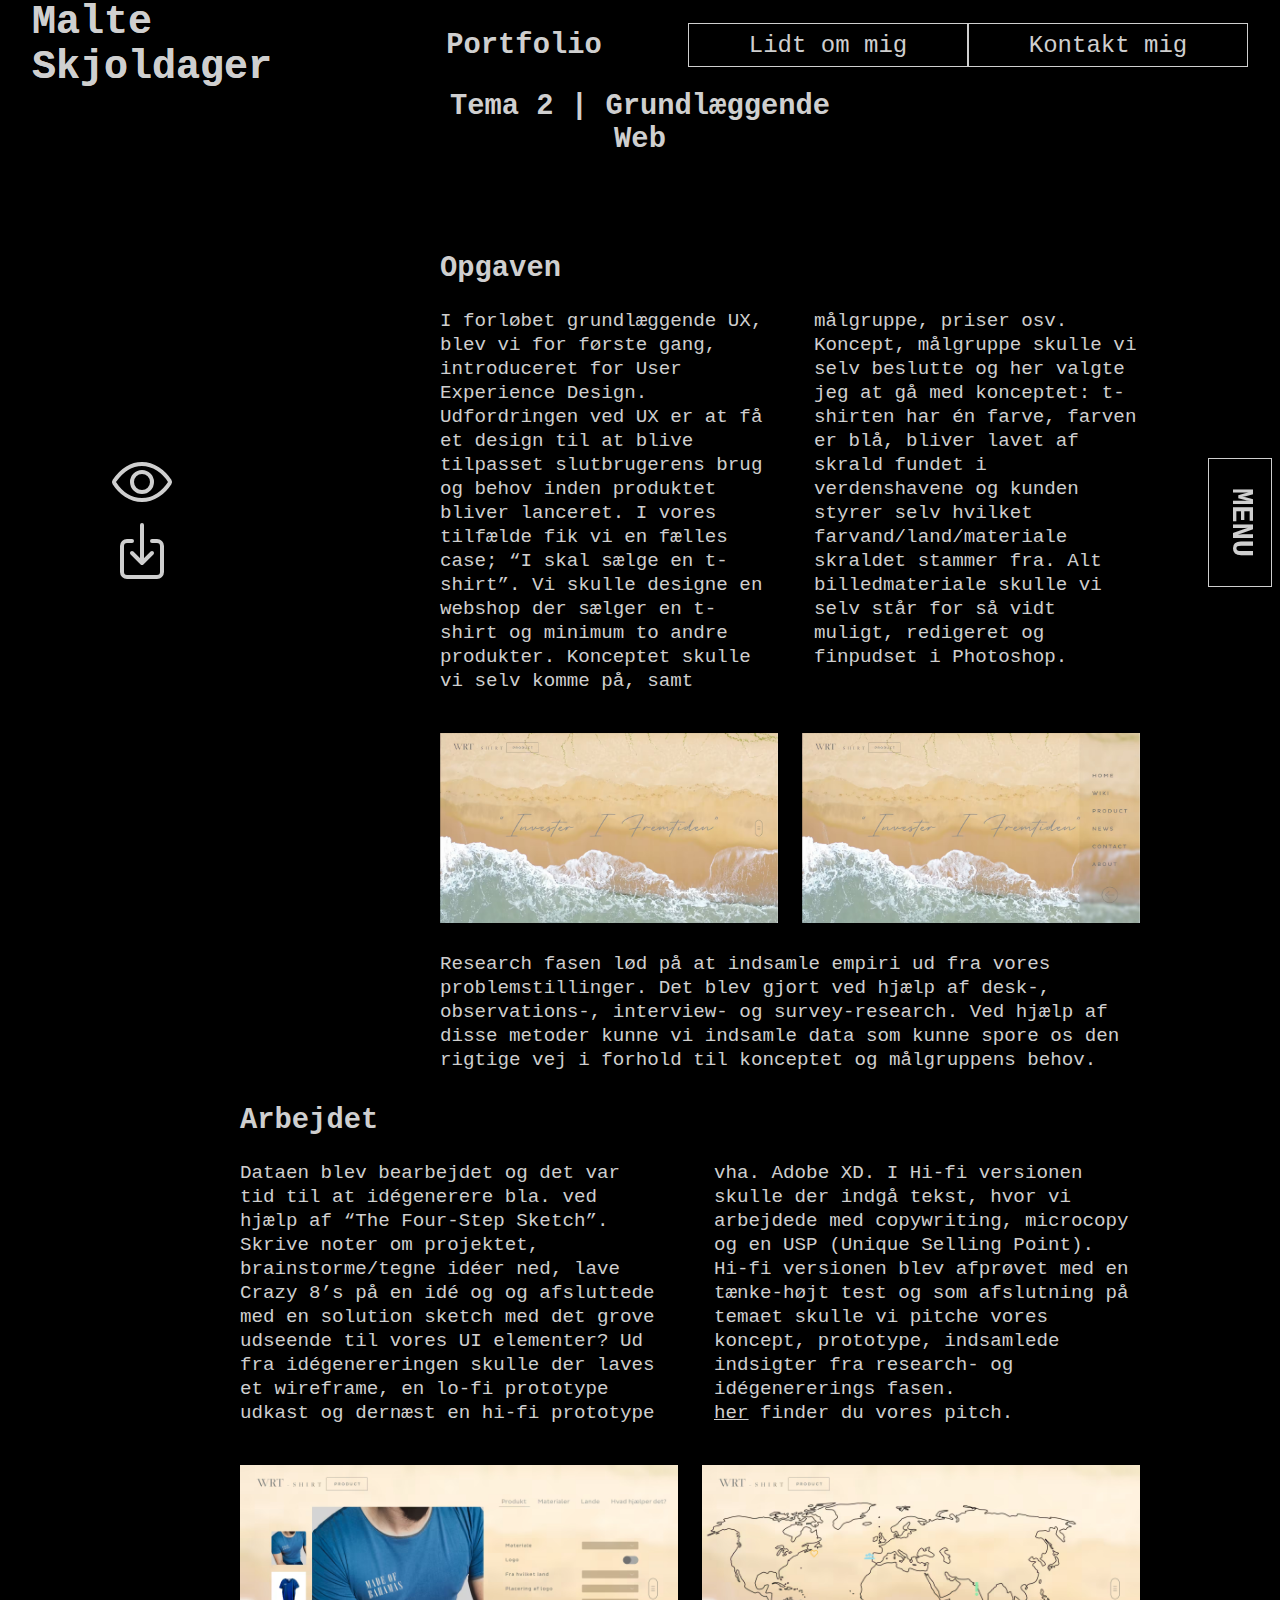
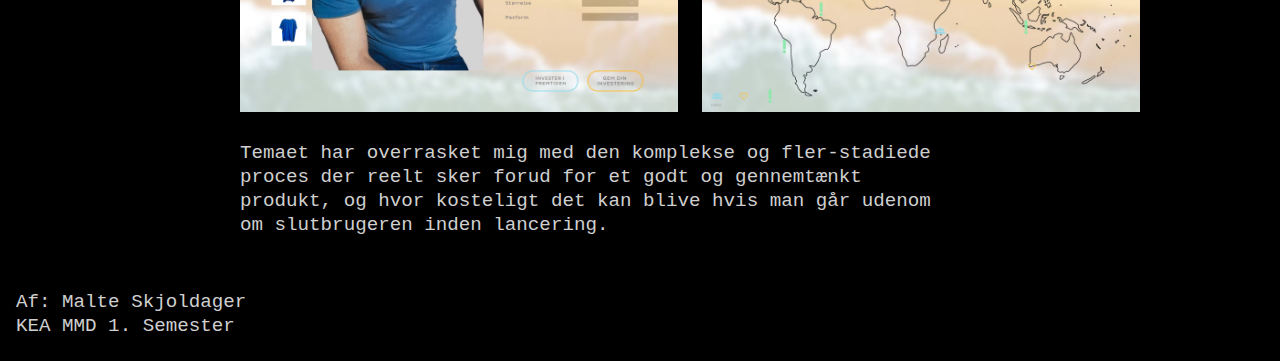
<file: html/tema/tema3.html>
<!-- @format -->

<!DOCTYPE html>
<html lang="da">
	<head>
		<meta charset="UTF-8" />
		<meta http-equiv="X-UA-Compatible" content="IE=edge" />
		<meta name="viewport" content="width=device-width, initial-scale=1.0" />

		<meta name="description" content="Web portfolio" />
		<meta name="keywords" content="HTML, CSS, JavaScript, Portfolio" />
		<meta name="author" content="Malte Skjoldager" />

		<link rel="icon" type="image/svg+xml" href="../..//assets/img/favicon.svg">
		<link rel="icon" type="image/png" href="../..//assets/img/favicon.png">
		

		<link rel="stylesheet" href="../../style/style.css" />

		<title>Malte Skjoldager | Portfolio</title>
	</head>
	<body>
		<header>
			<h1 ><a href="../../index.html" class="hoverJS">Malte Skjoldager</a></h1>
			<h2>Portfolio</h2>
			<div class="btn-container">
				<div class="btn about hoverJS"><a href="../../about.html"> Lidt om mig</a></div>
				<div class="btn contact hoverJS"><a href="../../contact.html"> Kontakt mig</a></div>
			</div>
			<h2 class="burger_menu hoverJS">MENU</h2>
			<div class="close_menu_btn hidden">
				<div></div>
				<div></div>
			</div>
		<nav>
			
				
			
			
			<ul class="">
				<li><a href="tema1.html" class="hoverJS">Tema 1 | Introuge</a></li>
				<li><a href="tema2.html" class="hoverJS">Tema 2 | Grundlæggende Web</a></li>
				<li><a href="tema3.html" class="hoverJS">Tema 3 | Grundlæggende UX</a></li>
				<li><a href="tema4.html" class="hoverJS">Tema 4 | Grundlæggende Animation</a></li>
				<li><a href="tema5.html" class="hoverJS">Tema 5 | Grundlæggende Indhold</a></li>
			</ul>
		</nav>
		</header>
		<main id="main_tema">
			<div class="section_wrapper">
				<section class="section1_tema3">
					<h2> Tema 2 | Grundlæggende Web</h2>
					<div class="content_wrapper">
						
						
						<h3> Opgaven </h3>
						<p>I forløbet grundlæggende UX, blev vi for første gang, introduceret for User Experience Design. Udfordringen ved UX er at få et design til at blive tilpasset slutbrugerens brug og behov inden produktet bliver lanceret.
							I vores tilfælde fik vi en fælles case; “I skal sælge en t-shirt”. Vi skulle designe en webshop der sælger en t-shirt og minimum to andre produkter. Konceptet skulle vi selv komme på, samt målgruppe, priser osv. Koncept, målgruppe skulle vi selv beslutte og her valgte jeg at gå med konceptet: t-shirten har én farve, farven er blå, bliver lavet af skrald fundet i verdenshavene og kunden styrer selv hvilket farvand/land/materiale skraldet stammer fra. Alt billedmateriale skulle vi selv står for så vidt muligt, redigeret og finpudset i Photoshop.
							
						</p>
						<p>
							Research fasen lød på at indsamle empiri ud fra vores problemstillinger. Det blev gjort ved hjælp af desk-, observations-, interview- og survey-research. Ved hjælp af disse metoder kunne vi indsamle data som kunne spore os den rigtige vej i forhold til konceptet og målgruppens behov.</p>
						<picture class="img1">
							<source srcset="../../assets/img/03/avif/web_front.avif" type="image/avif">
							<source srcset="../../assets/img/03/webp/web_front.webp" type="image/webp">
							<img src="../../assets/img/03/png/web_front.png" alt="">
						</picture>
						<picture class="img2">
							<source srcset="../../assets/img/03/avif/web_front_menu.avif" type="image/avif">
							<source srcset="../../assets/img/03/webp/web_front_menu.webp" type="image/webp">
							<img src="../../assets/img/03/png/web_front_menu.png" alt="">
						</picture>
						
						
						
						
						
					</div>
				</section>

				<section class="section2_tema3">
					<div class="content_wrapper">
						
						<h3> Arbejdet </h3>
						<p class="p1">Dataen blev bearbejdet og det var tid til at idégenerere bla. ved hjælp af “The Four-Step Sketch”. Skrive noter om projektet, brainstorme/tegne idéer ned, lave Crazy 8’s på en idé og og afsluttede med en solution sketch med det grove udseende til vores UI elementer?

							Ud fra idégenereringen skulle der laves et wireframe, en lo-fi prototype udkast og dernæst en hi-fi prototype vha. Adobe XD. I Hi-fi versionen skulle der indgå tekst, hvor vi arbejdede med copywriting, microcopy og en USP (Unique Selling Point). Hi-fi versionen blev afprøvet med en tænke-højt test og som afslutning på temaet skulle vi pitche vores koncept, prototype, indsamlede indsigter fra research- og idégenererings fasen.
							<br> <a href="https://drive.google.com/file/d/1BnunORd8314wqNAuEGSdbm4xKv5j-tu0/view?usp=sharing" class="inline_link">her</a> finder du vores pitch.
						</p>
						<p class="p2">
							Temaet har overrasket mig med den komplekse og fler-stadiede proces der reelt sker forud for et godt og gennemtænkt produkt, og hvor kosteligt det kan blive hvis man går udenom om slutbrugeren inden lancering.</p>
						<picture class="img1">
							<source srcset="../../assets/img/03/avif/web_shop.avif" type="image/avif">
							<source srcset="../../assets/img/03/webp/web_shop.webp" type="image/webp">
							<img src="../../assets/img/03/png/web_shop.png" alt="">
						</picture>
						<picture class="img2">
							<source srcset="../../assets/img/03/avif/web_wiki.avif" type="image/avif">
							<source srcset="../../assets/img/03/webp/web_wiki.webp" type="image/webp">
							<img src="../../assets/img/03/png/web_wiki.png" alt="">
						</picture>
						
						
						
						
						
					</div>
				</section>
			</div>
			<aside class="tema_svg_container">
				<a href="https://xd.adobe.com/view/695fe189-2cc8-4d5a-9fae-12c3676a2cb8-3c0c/?fullscreen&hints=off" target="_blank" class="eye hoverJS">
					<svg
						xmlns="http://www.w3.org/2000/svg"
						class="ionicon"
						viewBox="0 0 512 512"
					>
						<title>Eye</title>
						<path
							d="M255.66 112c-77.94 0-157.89 45.11-220.83 135.33a16 16 0 00-.27 17.77C82.92 340.8 161.8 400 255.66 400c92.84 0 173.34-59.38 221.79-135.25a16.14 16.14 0 000-17.47C428.89 172.28 347.8 112 255.66 112z"
							fill="none"
							stroke="currentColor"
							stroke-linecap="round"
							stroke-linejoin="round"
							stroke-width="32"
						/>
						<circle
							cx="256"
							cy="256"
							r="80"
							fill="none"
							stroke="currentColor"
							stroke-miterlimit="10"
							stroke-width="32"
						/>
					</svg>
				</a>
				<a href="../../assets/pdf/PITCH_WRT.pdf" target="_blank" class="download hoverJS"
				>
					<svg
						xmlns="http://www.w3.org/2000/svg"
						class="ionicon"
						viewBox="0 0 512 512"
					>
						<title>Download</title>
						<path
							d="M336 176h40a40 40 0 0140 40v208a40 40 0 01-40 40H136a40 40 0 01-40-40V216a40 40 0 0140-40h40"
							fill="none"
							stroke="currentColor"
							stroke-linecap="round"
							stroke-linejoin="round"
							stroke-width="32"
						/>
						<path
							fill="none"
							stroke="currentColor"
							stroke-linecap="round"
							stroke-linejoin="round"
							stroke-width="32"
							d="M176 272l80 80 80-80M256 48v288"
						/>
					</svg>
				</a>
			</aside>
		</main>
		<footer> 
			<p>Af: Malte Skjoldager</p>
			<p>KEA MMD 1. Semester</p>
		</footer>
		<script src="../../js/farve.js"></script>
		<script src="../../js/burger_menu.js"></script>
	</body>
</html>
</file>
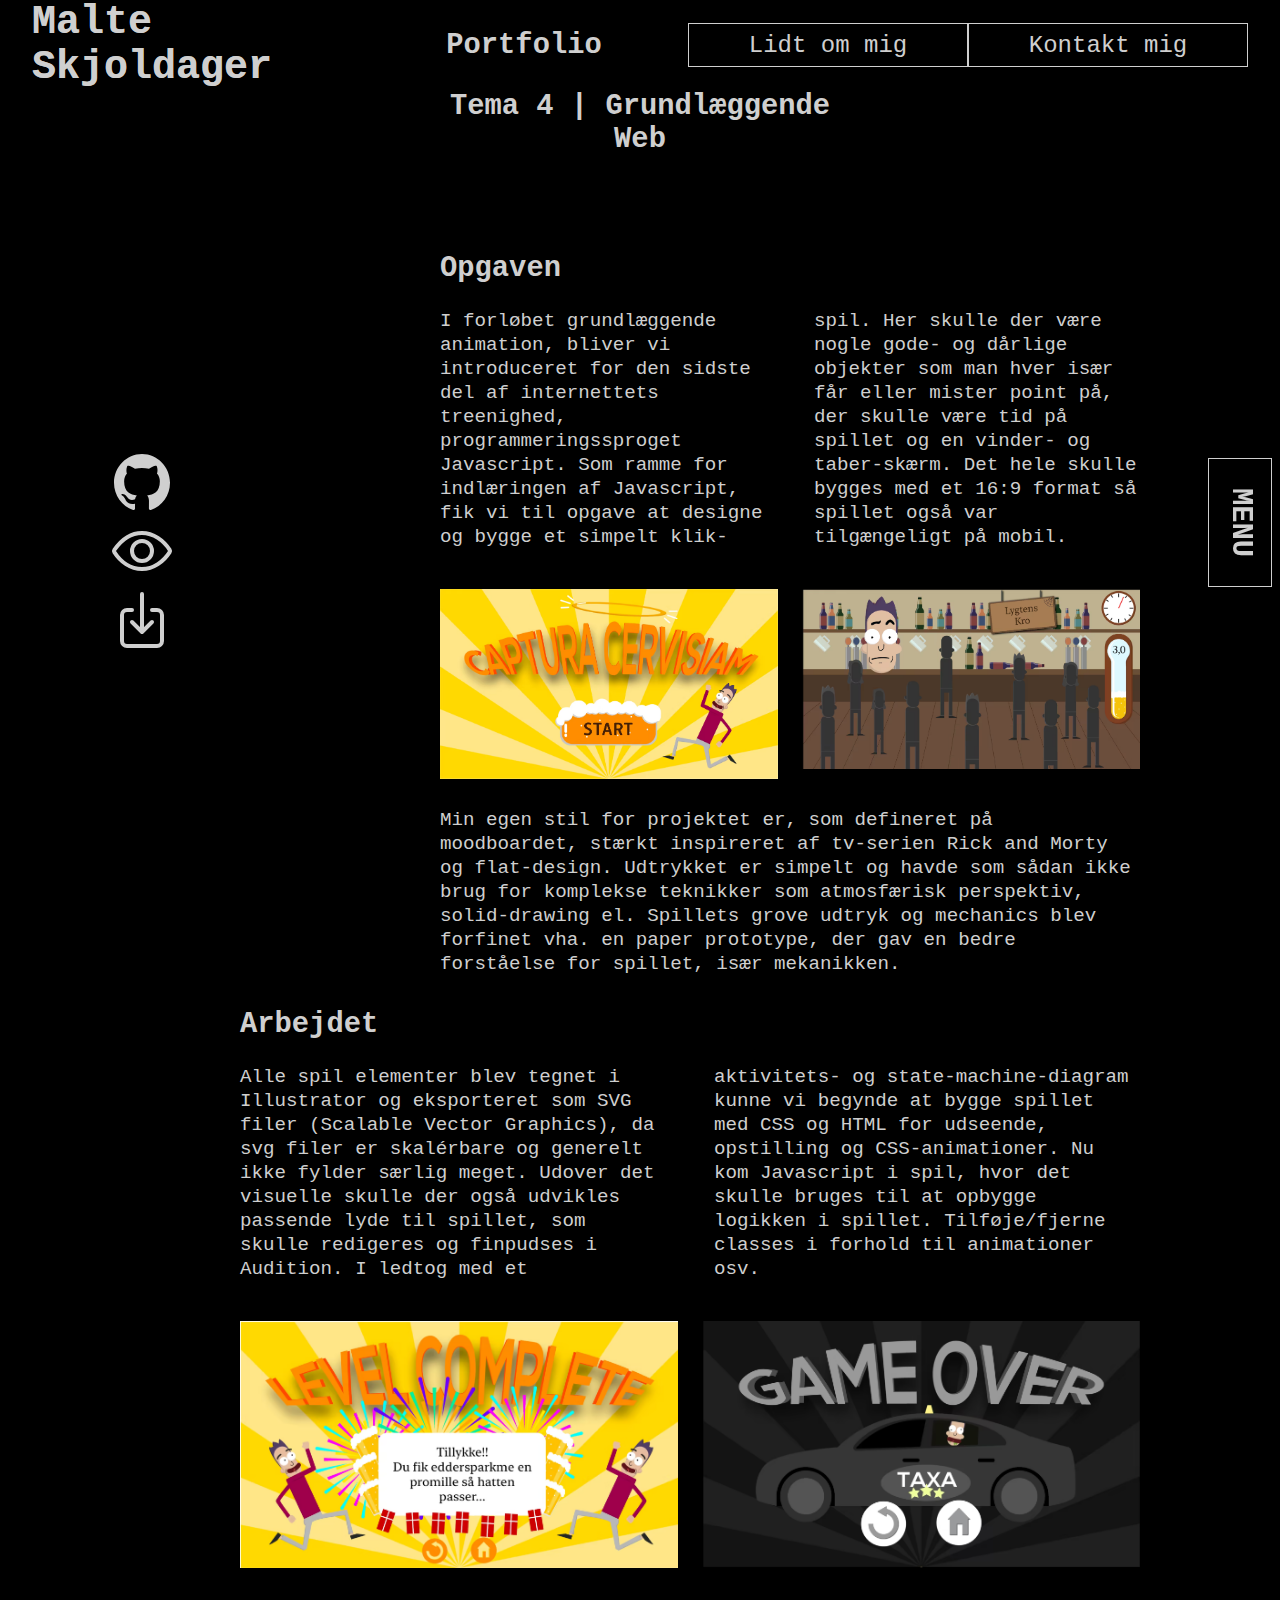
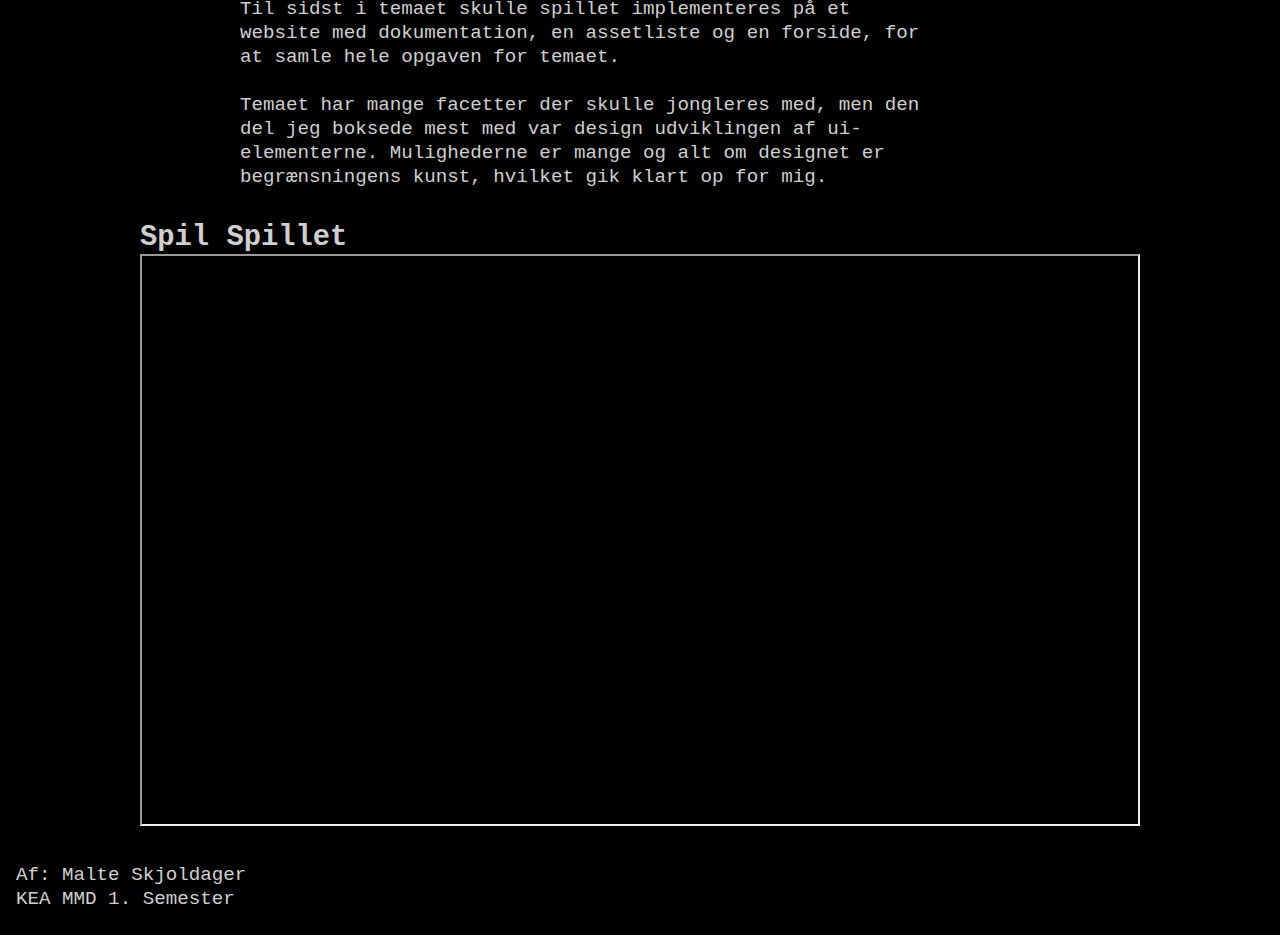
<file: html/tema/tema4.html>
<!-- @format -->

<!DOCTYPE html>
<html lang="da">
	<head>
		<meta charset="UTF-8" />
		<meta http-equiv="X-UA-Compatible" content="IE=edge" />
		<meta name="viewport" content="width=device-width, initial-scale=1.0" />

		<meta name="description" content="Web portfolio" />
		<meta name="keywords" content="HTML, CSS, JavaScript, Portfolio" />
		<meta name="author" content="Malte Skjoldager" />

		<link rel="icon" type="image/svg+xml" href="../..//assets/img/favicon.svg">
		<link rel="icon" type="image/png" href="../..//assets/img/favicon.png">
		

		<link rel="stylesheet" href="../../style/style.css" />

		<title>Malte Skjoldager | Portfolio</title>
	</head>
	<body>
		<header>
			<h1 ><a href="../../index.html" class="hoverJS">Malte Skjoldager</a></h1>
			<h2>Portfolio</h2>
			<div class="btn-container">
				<div class="btn about hoverJS"><a href="../../about.html"> Lidt om mig</a></div>
				<div class="btn contact hoverJS"><a href="../../contact.html"> Kontakt mig</a></div>
			</div>
			<h2 class="burger_menu hoverJS">MENU</h2>
			<div class="close_menu_btn hidden">
				<div></div>
				<div></div>
			</div>
		<nav>
			
				
			
			
			<ul class="">
				<li><a href="tema1.html" class="hoverJS">Tema 1 | Introuge</a></li>
				<li><a href="tema2.html" class="hoverJS">Tema 2 | Grundlæggende Web</a></li>
				<li><a href="tema3.html" class="hoverJS">Tema 3 | Grundlæggende UX</a></li>
				<li><a href="tema4.html" class="hoverJS">Tema 4 | Grundlæggende Animation</a></li>
				<li><a href="tema5.html" class="hoverJS">Tema 5 | Grundlæggende Indhold</a></li>
			</ul>
		</nav>
		</header>
		<main id="main_tema">
			<div class="section_wrapper">
					<section class="section1_tema4">
						<h2> Tema 4 | Grundlæggende Web</h2>
						<div class="content_wrapper">
							<h3> Opgaven </h3>
							<p>I forløbet grundlæggende animation, bliver vi introduceret for den sidste del af internettets treenighed, programmeringssproget Javascript. Som ramme for indlæringen af Javascript, fik vi til opgave at designe og bygge et simpelt klik-spil. Her skulle der være nogle gode- og dårlige objekter som man hver især får eller mister point på, der skulle være tid på spillet og en vinder- og taber-skærm. Det hele skulle bygges med et 16:9 format så spillet også var tilgængeligt på mobil.
							</p>
							<p>
								Min egen stil for projektet er, som defineret på moodboardet, stærkt inspireret af tv-serien Rick and Morty og flat-design. Udtrykket er simpelt og havde som sådan ikke brug for komplekse teknikker som atmosfærisk perspektiv, solid-drawing el. 
								Spillets grove udtryk og mechanics blev forfinet vha. en paper prototype, der gav en bedre forståelse for spillet, især mekanikken.
							</p>
							<picture class="img1">
								<source srcset="../../assets/img/04/avif/Startskærm_look-100.avif" type="image/avif">
								<source srcset="../../assets/img/04/webp/Startskærm_look-100.webp" type="image/webp">
								<img src="../../assets/img/04/png/Startskærm_look-100.jpg" alt="">
							</picture>
							<picture class="img2">
								<source srcset="../../assets/img/04/avif/spil_baggrund_look.avif" type="image/avif">
								<source srcset="../../assets/img/04/webp/spil_baggrund_look.webp" type="image/webp">
								<img src="../../assets/img/04/png/spil_baggrund_look.png" alt="">
							</picture>
							
							
							
						</div>
						
						
					</section>
				
				
					<section class="section2_tema4">
						<div class="content_wrapper">
							<h3> Arbejdet </h3>
							<p class="p1">Alle spil elementer blev tegnet i Illustrator og eksporteret som SVG filer (Scalable Vector Graphics), da svg filer er skalérbare og generelt ikke fylder særlig meget. Udover det visuelle skulle der også udvikles passende lyde til spillet, som skulle redigeres og finpudses i Audition.
								I ledtog med et aktivitets- og state-machine-diagram kunne vi begynde at bygge spillet med CSS og HTML for udseende, opstilling og CSS-animationer. Nu kom Javascript i spil, hvor det skulle bruges til at opbygge logikken i spillet. Tilføje/fjerne classes i forhold til animationer osv.
								
							</p>
							<p class="p2">
								Til sidst i temaet skulle spillet implementeres på et website med dokumentation, en assetliste og en forside, for at samle hele opgaven for temaet.
								<br> <br>
								Temaet har mange facetter der skulle jongleres med, men den del jeg boksede mest med var design udviklingen af ui-elementerne. Mulighederne er mange og alt om designet er begrænsningens kunst, hvilket gik klart op for mig.
							</p>
							<picture class="img1">
								<source srcset="../../assets/img/04/avif/vinder_skærm_look-100.avif" type="image/avif">
								<source srcset="../../assets/img/04/webp/vinder_skærm_look-100.webp" type="image/webp">
								<img src="../../assets/img/04/png/vinder_skærm_look-100.jpg" alt="">
							</picture>
							<picture class="img2">
								<source srcset="../../assets/img/04/avif/game_over_taxa.avif" type="image/avif">
								<source srcset="../../assets/img/04/webp/game_over_taxa.webp" type="image/webp">
								<img src="../../assets/img/04/png/game_over_taxa.png" alt="">
							</picture>
							
						</div>
					</section>
					<section class="section3_tema4">
						<h3>Spil Spillet</h3>
						<div class="iframewrapper">
							<iframe src="https://www.malteskjoldager.dk/kea/06_eksamen/animation_for_sig/spil.html"></iframe>
						</div>
					</section>
				</div>
			
			<aside class="tema_svg_container">
				<a href="https://github.com/malt0533/captura_cervisium" target="_blank" class="github hoverJS">
					<svg
						xmlns="http://www.w3.org/2000/svg"
						class="ionicon"
						viewBox="0 0 512 512"
					>
						<title>Logo Github</title>
						<path
							d="M256 32C132.3 32 32 134.9 32 261.7c0 101.5 64.2 187.5 153.2 217.9a17.56 17.56 0 003.8.4c8.3 0 11.5-6.1 11.5-11.4 0-5.5-.2-19.9-.3-39.1a102.4 102.4 0 01-22.6 2.7c-43.1 0-52.9-33.5-52.9-33.5-10.2-26.5-24.9-33.6-24.9-33.6-19.5-13.7-.1-14.1 1.4-14.1h.1c22.5 2 34.3 23.8 34.3 23.8 11.2 19.6 26.2 25.1 39.6 25.1a63 63 0 0025.6-6c2-14.8 7.8-24.9 14.2-30.7-49.7-5.8-102-25.5-102-113.5 0-25.1 8.7-45.6 23-61.6-2.3-5.8-10-29.2 2.2-60.8a18.64 18.64 0 015-.5c8.1 0 26.4 3.1 56.6 24.1a208.21 208.21 0 01112.2 0c30.2-21 48.5-24.1 56.6-24.1a18.64 18.64 0 015 .5c12.2 31.6 4.5 55 2.2 60.8 14.3 16.1 23 36.6 23 61.6 0 88.2-52.4 107.6-102.3 113.3 8 7.1 15.2 21.1 15.2 42.5 0 30.7-.3 55.5-.3 63 0 5.4 3.1 11.5 11.4 11.5a19.35 19.35 0 004-.4C415.9 449.2 480 363.1 480 261.7 480 134.9 379.7 32 256 32z"
						/>
					</svg>
				</a>
				<a href="http://malteskjoldager.dk/kea/04_animation/spil/" target="_blank" class="eye hoverJS">
					<svg
						xmlns="http://www.w3.org/2000/svg"
						class="ionicon"
						viewBox="0 0 512 512"
					>
						<title>Eye</title>
						<path
							d="M255.66 112c-77.94 0-157.89 45.11-220.83 135.33a16 16 0 00-.27 17.77C82.92 340.8 161.8 400 255.66 400c92.84 0 173.34-59.38 221.79-135.25a16.14 16.14 0 000-17.47C428.89 172.28 347.8 112 255.66 112z"
							fill="none"
							stroke="currentColor"
							stroke-linecap="round"
							stroke-linejoin="round"
							stroke-width="32"
						/>
						<circle
							cx="256"
							cy="256"
							r="80"
							fill="none"
							stroke="currentColor"
							stroke-miterlimit="10"
							stroke-width="32"
						/>
					</svg>
				</a>
				<a href="../../assets/pdf/04_dokumentation.pdf" target="_blank" class="download hoverJS">
					<svg
						xmlns="http://www.w3.org/2000/svg"
						class="ionicon"
						viewBox="0 0 512 512"
					>
						<title>Download</title>
						<path
							d="M336 176h40a40 40 0 0140 40v208a40 40 0 01-40 40H136a40 40 0 01-40-40V216a40 40 0 0140-40h40"
							fill="none"
							stroke="currentColor"
							stroke-linecap="round"
							stroke-linejoin="round"
							stroke-width="32"
						/>
						<path
							fill="none"
							stroke="currentColor"
							stroke-linecap="round"
							stroke-linejoin="round"
							stroke-width="32"
							d="M176 272l80 80 80-80M256 48v288"
						/>
					</svg>
				</a>
			</aside>
		</main>
		<footer> 
			<p>Af: Malte Skjoldager</p>
			<p>KEA MMD 1. Semester</p>
		</footer>
		<script src="../../js/farve.js"></script>
		<script src="../../js/burger_menu.js"></script>
	</body>
</html>
</file>
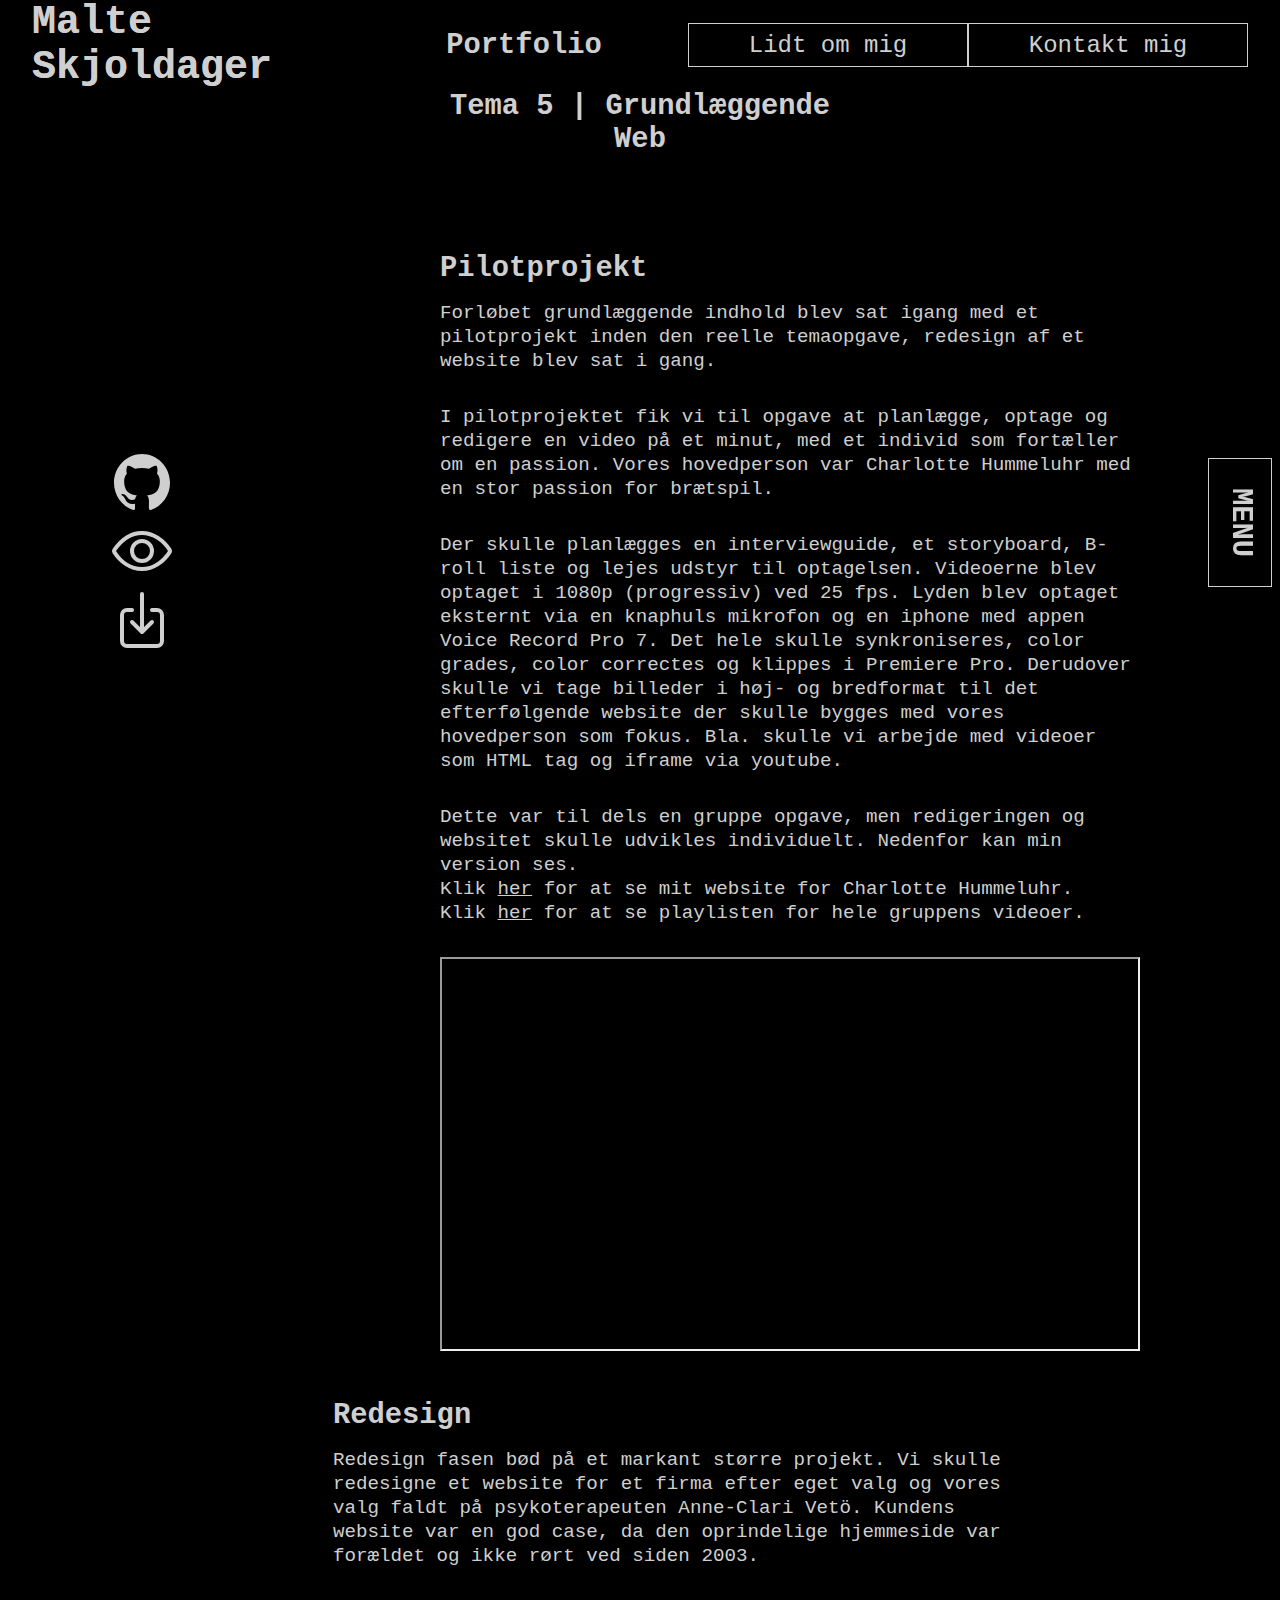
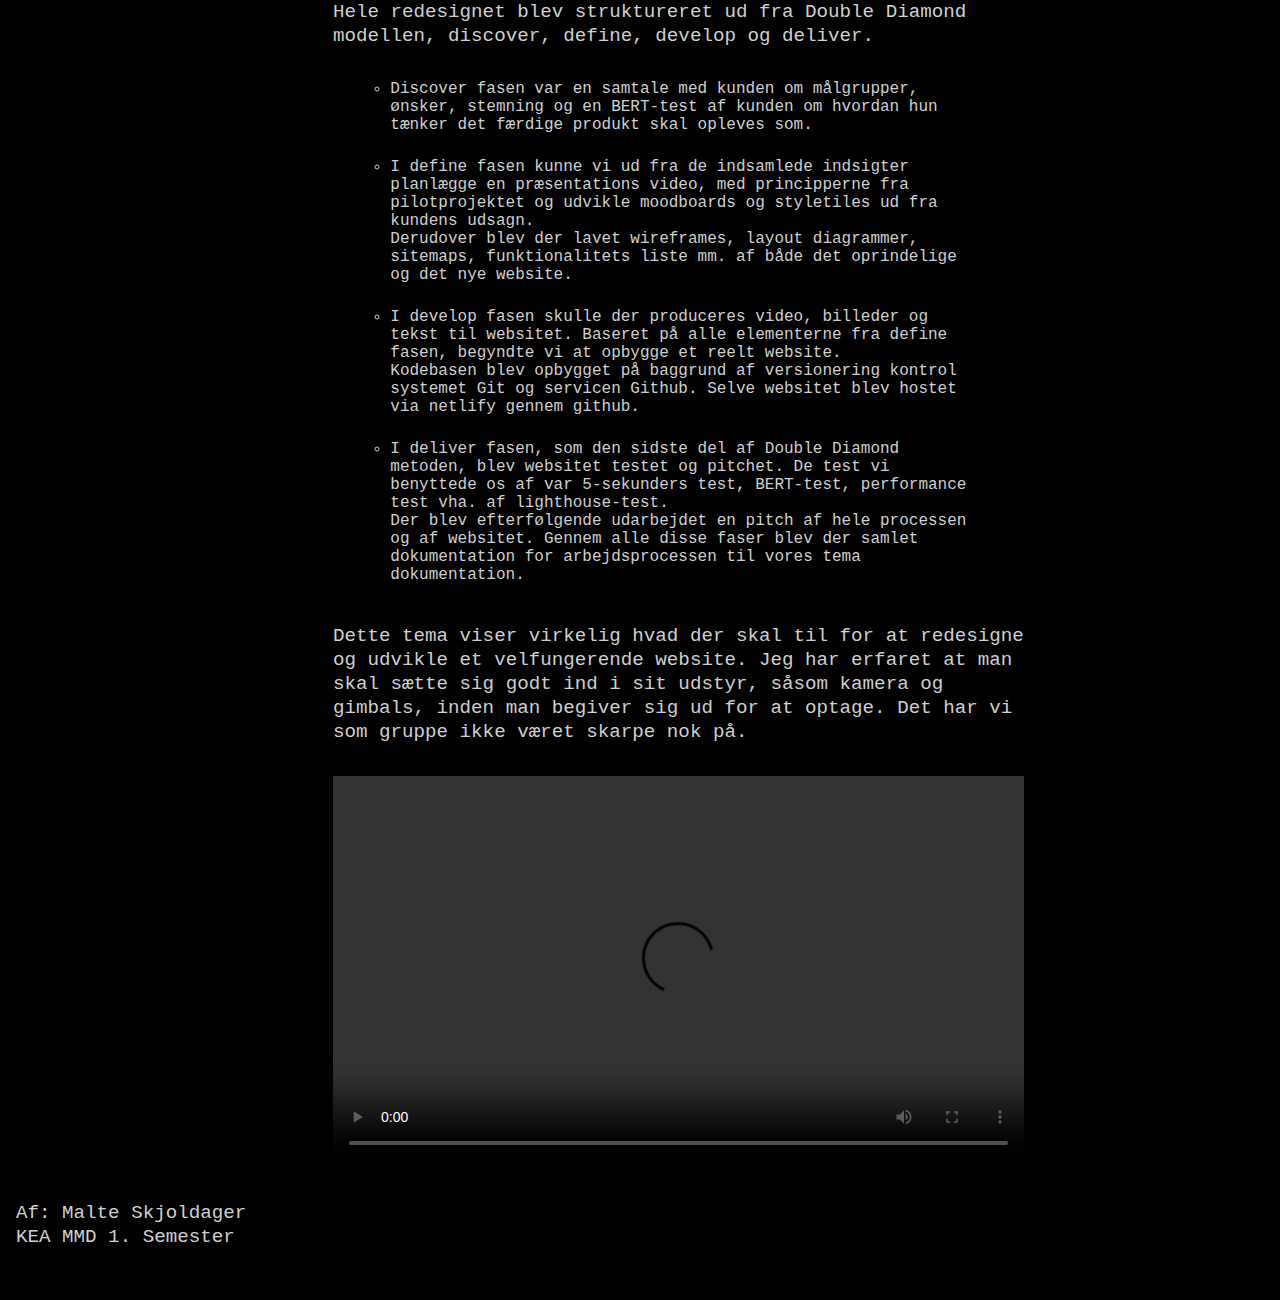
<file: html/tema/tema5.html>
<!-- @format -->

<!DOCTYPE html>
<html lang="da">
	<head>
		<meta charset="UTF-8" />
		<meta http-equiv="X-UA-Compatible" content="IE=edge" />
		<meta name="viewport" content="width=device-width, initial-scale=1.0" />

		<meta name="description" content="Web portfolio" />
		<meta name="keywords" content="HTML, CSS, JavaScript, Portfolio" />
		<meta name="author" content="Malte Skjoldager" />

		<link rel="icon" type="image/svg+xml" href="../..//assets/img/favicon.svg">
		<link rel="icon" type="image/png" href="../..//assets/img/favicon.png">
		

		<link rel="stylesheet" href="../../style/style.css" />

		<title>Malte Skjoldager | Portfolio</title>
	</head>
	<body>
		<header>
			<h1 ><a href="../../index.html" class="hoverJS">Malte Skjoldager</a></h1>
			<h2>Portfolio</h2>
			<div class="btn-container">
				<div class="btn about hoverJS"><a href="../../about.html"> Lidt om mig</a></div>
				<div class="btn contact hoverJS"><a href="../../contact.html"> Kontakt mig</a></div>
			</div>
			<h2 class="burger_menu hoverJS">MENU</h2>
			<div class="close_menu_btn hidden">
				<div></div>
				<div></div>
			</div>
		<nav>
			
				
			
			
			<ul class="">
				<li><a href="tema1.html" class="hoverJS">Tema 1 | Introuge</a></li>
				<li><a href="tema2.html" class="hoverJS">Tema 2 | Grundlæggende Web</a></li>
				<li><a href="tema3.html" class="hoverJS">Tema 3 | Grundlæggende UX</a></li>
				<li><a href="tema4.html" class="hoverJS">Tema 4 | Grundlæggende Animation</a></li>
				<li><a href="tema5.html" class="hoverJS">Tema 5 | Grundlæggende Indhold</a></li>
			</ul>
		</nav>
		</header>
		<main id="main_tema">
			<div class="section_wrapper">
				<section class="section1_tema5">
					<h2 class="hoverJS"> Tema 5 | Grundlæggende Web</h2>
					<div class="content_wrapper">
						<h3> Pilotprojekt </h3>
						<p>Forløbet grundlæggende indhold blev sat igang med et pilotprojekt inden den reelle temaopgave, redesign af et website blev sat i gang.
						</p>
						<p>
							I pilotprojektet fik vi til opgave at planlægge, optage og redigere en video på et minut, med et individ som fortæller om en passion. Vores hovedperson var Charlotte Hummeluhr med en stor passion for brætspil.
						</p>
						<p>
							Der skulle planlægges en interviewguide, et storyboard, B-roll liste og lejes udstyr til optagelsen. Videoerne blev optaget i 1080p (progressiv) ved 25 fps. Lyden blev optaget eksternt via en knaphuls mikrofon og en iphone med appen Voice Record Pro 7. Det hele skulle synkroniseres, color grades, color correctes og klippes i Premiere Pro.
							Derudover skulle vi tage billeder i høj- og bredformat til det efterfølgende website der skulle bygges med vores hovedperson som fokus. Bla. skulle vi arbejde med videoer som HTML tag og iframe via youtube.
						</p>

						<p>
							Dette var til dels en gruppe opgave, men redigeringen og websitet skulle udvikles individuelt. 
							Nedenfor kan min version ses. 
							<br>
							Klik 
							<a href="http://malteskjoldager.dk/kea/05_content/01-pilot/pilot_projekt_web/" class="inline_link">her</a> 
							for at se mit website for Charlotte Hummeluhr.
							<br>
							Klik 
							<a href="https://youtube.com/playlist?list=PLXQvVMkDDMBnCAhkkZ--aZkLqXKcJmj67" class="inline_link">her</a> 
							for at se playlisten for hele gruppens videoer.
						</p>

						<div class="iframewrapper">
							<iframe width="560" height="315" src="https://www.youtube.com/embed/7fwC02GNTVw" title="YouTube video player"  allow="accelerometer; autoplay; clipboard-write; encrypted-media; gyroscope; picture-in-picture" allowfullscreen></iframe>
						</div>
						
						
					</div>
					
					
					
					
				</section>
				<section class="section2_tema5">
					<div class="content_wrapper">
					<h3 class="hoverJS"> Redesign </h3>
						<p>
							Redesign fasen bød på et markant større projekt. Vi skulle redesigne et website for et firma efter eget valg og vores valg faldt på psykoterapeuten Anne-Clari Vetö. Kundens website var en god case, da den oprindelige hjemmeside var forældet og ikke rørt ved siden 2003.
						</p>
						<p>
							Hele redesignet blev struktureret ud fra Double Diamond modellen, discover, define, develop og deliver. 
						</p>
						<ul>
							<li>
								Discover fasen var en samtale med kunden om målgrupper, ønsker, stemning og en BERT-test af kunden om hvordan hun tænker det færdige produkt skal opleves som. 
							</li>

							<li>
								I define fasen kunne vi ud fra de indsamlede indsigter planlægge en præsentations video, med principperne fra pilotprojektet og udvikle moodboards og styletiles ud fra kundens udsagn. <br> Derudover blev der lavet wireframes, layout diagrammer, sitemaps, funktionalitets liste mm. af både det oprindelige og det nye website.
							</li>
							<li>
								I develop fasen skulle der produceres video, billeder og tekst til websitet. Baseret på alle elementerne fra define fasen, begyndte vi at opbygge et reelt website. <br> 
								Kodebasen blev opbygget på baggrund af versionering kontrol systemet Git og servicen Github. Selve websitet blev hostet via netlify gennem github.
							</li>
							<li>
								I deliver fasen, som den sidste del af Double Diamond metoden, blev websitet testet og pitchet. De test vi benyttede os af var 5-sekunders test, BERT-test, performance test vha. af lighthouse-test.
								<br>
								Der blev efterfølgende udarbejdet en pitch af hele processen og af websitet.
								Gennem alle disse faser blev der samlet dokumentation for arbejdsprocessen til vores tema dokumentation.

							</li>
							
						</ul>
						<p>
							Dette tema viser virkelig hvad der skal til for at redesigne og udvikle et velfungerende 
							website. Jeg har erfaret at man skal sætte sig godt ind i sit udstyr, såsom kamera og gimbals, inden man begiver sig ud for at optage. Det har vi som gruppe ikke været skarpe nok på.

						</p>
						<video controls class="img2">
							<source src="https://www.malteskjoldager.dk/kea/06_eksamen/Clari_video_final.webm" type="video/webm">
							<source src="https://www.malteskjoldager.dk/kea/06_eksamen/Clari_video_final.mp4" type="video/mp4">
						  </video>
						
					</div>
					
					
					
					
				</section>
			</div>
			<aside class="tema_svg_container">
				<a href="https://github.com/malt0533/www.clari.dk" target="_blank" class="github hoverJS">
					<svg
						xmlns="http://www.w3.org/2000/svg"
						class="ionicon"
						viewBox="0 0 512 512"
					>
						<title>Logo Github</title>
						<path
							d="M256 32C132.3 32 32 134.9 32 261.7c0 101.5 64.2 187.5 153.2 217.9a17.56 17.56 0 003.8.4c8.3 0 11.5-6.1 11.5-11.4 0-5.5-.2-19.9-.3-39.1a102.4 102.4 0 01-22.6 2.7c-43.1 0-52.9-33.5-52.9-33.5-10.2-26.5-24.9-33.6-24.9-33.6-19.5-13.7-.1-14.1 1.4-14.1h.1c22.5 2 34.3 23.8 34.3 23.8 11.2 19.6 26.2 25.1 39.6 25.1a63 63 0 0025.6-6c2-14.8 7.8-24.9 14.2-30.7-49.7-5.8-102-25.5-102-113.5 0-25.1 8.7-45.6 23-61.6-2.3-5.8-10-29.2 2.2-60.8a18.64 18.64 0 015-.5c8.1 0 26.4 3.1 56.6 24.1a208.21 208.21 0 01112.2 0c30.2-21 48.5-24.1 56.6-24.1a18.64 18.64 0 015 .5c12.2 31.6 4.5 55 2.2 60.8 14.3 16.1 23 36.6 23 61.6 0 88.2-52.4 107.6-102.3 113.3 8 7.1 15.2 21.1 15.2 42.5 0 30.7-.3 55.5-.3 63 0 5.4 3.1 11.5 11.4 11.5a19.35 19.35 0 004-.4C415.9 449.2 480 363.1 480 261.7 480 134.9 379.7 32 256 32z"
						/> 
					</svg>
					</a>
					
					<a href="https://clari.netlify.app/" target="_blank" class="eye hoverJS">
							<svg
								xmlns="http://www.w3.org/2000/svg"
								class="ionicon"
								viewBox="0 0 512 512"
							>
								<title>Eye</title>
								<path
									d="M255.66 112c-77.94 0-157.89 45.11-220.83 135.33a16 16 0 00-.27 17.77C82.92 340.8 161.8 400 255.66 400c92.84 0 173.34-59.38 221.79-135.25a16.14 16.14 0 000-17.47C428.89 172.28 347.8 112 255.66 112z"
									fill="none"
									stroke="currentColor"
									stroke-linecap="round"
									stroke-linejoin="round"
									stroke-width="32"
								/>
								<circle
									cx="256"
									cy="256"
									r="80"
									fill="none"
									stroke="currentColor"
									stroke-miterlimit="10"
									stroke-width="32"
								/>
							</svg>
					</a>
					
					<a href="../../assets/pdf/clari.dk_dokumentation.pdf" target="_blank" class="download hoverJS">
						<svg
							xmlns="http://www.w3.org/2000/svg"
							class="ionicon"
							viewBox="0 0 512 512"
						>
							<title>Download</title>
							<path
								d="M336 176h40a40 40 0 0140 40v208a40 40 0 01-40 40H136a40 40 0 01-40-40V216a40 40 0 0140-40h40"
								fill="none"
								stroke="currentColor"
								stroke-linecap="round"
								stroke-linejoin="round"
								stroke-width="32"
							/>
							<path
								fill="none"
								stroke="currentColor"
								stroke-linecap="round"
								stroke-linejoin="round"
								stroke-width="32"
								d="M176 272l80 80 80-80M256 48v288"
							/>
						</svg>
					</a>
			</aside>
		</main>
		<footer> 
			<p>Af: Malte Skjoldager</p>
			<p>KEA MMD 1. Semester</p>
		</footer>
		<script src="../../js/farve.js"></script>
		<script src="../../js/burger_menu.js"></script>
	</body>
</html>
</file>
<file: style/style.css>
/** @format */
:root {
	--white: hsl(0, 0%, 81%);
	--black: hsl(0, 0%, 0%);

	--randomColor: ;
}
*,
::after,
::before {
	box-sizing: border-box;
	margin: 0;
	padding: 0;
	list-style: none;
	text-decoration: none;
}

body {
	font-family: "Cutive Mono", monospace;
	color: var(--white);
	background-color: var(--black);

	
}


img {
	width: 100%;
	height: auto;
}

h1 {
	font-size: 2.5rem;
}
h2 {
	font-size: 1.8rem;
}

h3 {
	font-size: 1.8rem;
	color: var(--white);
	
}

a {

	color: var(--white);
}

p {
	line-height: 1.5rem;
}

svg {
	fill: var(--white);
	width: 100%;
}

main {
	display: grid;
	grid-template-columns:
		minmax(1rem, 1fr) minmax(auto, 1000px)
		minmax(1rem, 1fr);
}

main > * {
	grid-column: 2;
}

.hidden {
	display: none;
}

nav {
	position: absolute;
	top: 0;
	right: 0;
	z-index: 20;
	height: 100vh;
	width: 100vw;
	

	display: flex;
	justify-content: center;
	flex-direction: column;
	align-items: flex-end;

	pointer-events: none;
	overflow-x: hidden;
}

.close_menu_btn { 
position: fixed;
top: 25%;
right: 0;
z-index: 20;
width: 3.5rem;
height: 3.5rem;
z-index: 100;

cursor: pointer;
}


.close_menu_btn div {
	margin-inline: 0.5rem;

	width: 3rem;
	height: .1rem;
	background: var(--white);
}
.close_menu_btn  div:first-child {
	transform: rotate(45deg);
}
.close_menu_btn div:last-child {
	transform: rotate(-45deg);
}


.burger_menu {
	position: absolute;
	top: 0;
	right: 0;

	margin: .5rem .5rem 0 0;
	text-orientation: mixed;
	writing-mode: vertical-rl;
	cursor: pointer;
	z-index: 100;

	border: solid 1px var(--white);
	padding: .3em .1em;
}
h2.openMenu {
	display: none;
}

nav ul {
	position: fixed;
	height: 100vh;
	width: 100vw;
	display: flex;
	flex-direction: column;
	justify-content: center;
	align-items: flex-end;

	background: var(--black);

	transform: translateX(100%);
	opacity: 0;

	gap: 1.5rem;

	transition:  200ms;
}

nav ul.openMenu {
	transform: translateX(0);
	opacity: 1;
	transition:  200ms;
	pointer-events: all;
}

nav li  {
	margin: .5rem;
}
nav li a {
	font-size: 1.5rem;
}

.inline_link {
	text-decoration: underline;
	cursor: pointer;
}

/* MOBIL  KNAPPER  ====================================================================================== */
.btn-container {
	width: 20em;
	margin-inline: auto;
	display: flex;
	flex-direction: column;
	justify-content: center;
	align-items: center;
}
.btn {
	width: 80%;
	font-size: 2rem;
	text-align: center;
	padding-block: 0.1em;
	padding-inline: 0.3em;
}

.btn.about a, .btn.contact a {
	color: var(--white);
}
.btn.about, .btn.contact {
	border: 1px solid var(--white);
}


/* MOBIL  HEADER  ====================================================================================== */
header{	
	height: auto;

	display: flex;
	flex-direction: column;
	justify-content: center;
	align-items: flex-start;
	padding: 0 2em;
	margin: 1rem 0 3rem 0;
}

header > *:nth-child(2) {
	margin-bottom: 2rem;
}

/* MOBIL INDEX ====================================================================================== */

#section_themes > h2 {
	display: none;
}

.themes_container {
	margin-block: 5rem;
	transform: scale(0.8) skew(-20deg) rotate(-20deg);
}
.themes_container > h3 a {
	color: var(--white);
	letter-spacing: -0.2rem;
}
.themes_container > h3:not(:last-child) {
	padding-bottom: 2rem;
}

#section_me {
	display: none;
}

.svg_container {
	display: none;
}

/* MOBIL TEMAER ====================================================================================== */

#main_tema h2, 
#main_tema p, 
#main_tema section{
	margin-bottom: 2rem;
}



#main_tema .iframe_wrapper {
	position: relative;
	width: 100%;
	height: 0;
	
	padding-top: calc(100% / (16/9)); /* 56.25% */
}
#main_tema iframe {
	position: absolute;
	width: 100%;
	height: 100%;
	inset: 0;
}
#main_tema picture {
	width: 100%;
}

.tema_svg_container {
	display: flex;
	justify-content: center;
	align-items: flex-start;
	margin-block: 2rem;
	
	margin-top: 4rem;
}
.tema_svg_container a{
	width: 4rem;
	margin-inline: .5rem;
}


#main_tema .section_tema1 .content_wrapper{
	padding: 2rem 2rem 0 2rem;
}

iframe {
	position: absolute;
	width: 100%;
	height: 100%;
	inset: 0;
}
#main_tema .section3_tema4 .iframewrapper {
   
   position: relative;
   width: 100%;
   height: 0;
   padding-top: 57.25%;
}

.section2_tema5 .content_wrapper ul{
	display: flex;
	flex-direction: column;
	justify-content: center;
	align-items: center;
}
.section2_tema5 .content_wrapper ul li{
	list-style: circle;
	margin-bottom: 2rem;
	margin-inline: 1rem;

	
	vertical-align: middle;
}


.section1_tema5 .iframewrapper {
	
   position: relative;
   width: 100%;
   height: 0;
   padding-top: 56.25%;
}
.section2_tema5 video{
	width: 100%;
}

/* MOBIL ABOUT ====================================================================================== */
#main_about section{
	display: grid;
}
#main_about section, #main_about p, #main_about h2, #main_about h3{
	margin-bottom: 2rem;
}
#main_about section > img{
	margin-bottom: 1rem;
}


#main_about .skills_container > *{
	display: flex;
	justify-content: flex-start;
	align-items: center;
	margin-inline: 2rem;
	margin-bottom: 0;
}
#main_about .skills_container > * h4{
	text-align: left;
}
#main_about .skills_container > * img{
	width: 4rem;
}
#main_about .skills_container > *:nth-child(odd){
	flex-direction: row-reverse;
}
/* MOBIL CONTACT ====================================================================================== */
#main_contact h2, 
#main_contact p, 
#main_contact section{
	margin-bottom: 2rem;
}
#main_contact picture {
	width: 100%;
}

#main_contact .section_tema1 .content_wrapper{
	padding: 2rem 2rem 0 2rem;
}

#main_contact form label, input, textarea{
	display: block;
}

#main_contact  input, textarea{
	width: 100%;
	background: var(--black);
	border: 1px solid var(--white);
	padding: 0.5rem;

	font-family: "Cutive Mono", monospace;
	font-size: 1.1rem;
	color: var(--white);
}
#main_contact  textarea{
	resize: none;
}
#main_contact  input{
	width: 100%;
	height: 3rem;
}
#main_contact  label{
	margin-bottom: 1rem;
}

#main_contact button {
	padding: .5em 1em;
	border: solid 1px var(--white);
	background: var(--black);
	color: var(--white);

	font-size: 1rem;

	width: 10rem;
	height: 3rem;
	margin-top: 1rem;

}






/* DESKTOP INDEX MEDIAQUERIES ====================================================================================== */
@media only screen and (min-width: 600px) {
	
	main {
		display: grid;
	}
	h3 {
		font-size: 1.8rem;
	}
	h2 {
		font-size: 1.8rem;
	}

	a {
		color: var(--white);
	}

	header {
		display: grid;
		grid-template-columns: repeat(3, 1fr);
		height: 10vh;
		margin: 0;
	}
	header > *:nth-child(2) {
		margin-bottom: 0
	}
	header h1, header h2, header .btn-container{
		place-self: center;
	}

	section {
		margin-bottom: 4rem;
	}

	h1, h3, a{
		position: relative;
	}
	h1::before {
		content: "Malte Skjoldager";
		position: absolute;
		left: 0;
		top: 0;
		height: 100%;
		width: 100%;
		color: var(--randomColor);
		opacity: .8;
		z-index: -1;
		transition: transform 200ms;
	}
	h1:hover::before {
		transform: translate(.2rem, -.2rem);

	}
	
	p {
		font-size: 1.2rem;
	}
	
	/* DESKTOP Burger Menu*/
	.hidden {
		display: none;
	}
	
	nav {
		position: absolute;
		top: 35vh;
		right: 0;
		z-index: 20;
		height: auto;
		width: 30vw;
		overflow-x: unset;

	}
	
	.close_menu_btn { 
		position: fixed;
		right: 0;
		margin-inline: 2rem;
	}
	
	
	.close_menu_btn div {
		margin-inline: 0.5rem;
	
		width: 3rem;
		height: .1rem;
		background: var(--white);
	}
	.close_menu_btn  div:first-child {
		transform: rotate(45deg);
	}
	.close_menu_btn div:last-child {
		transform: rotate(-45deg);
	}
	
	.burger_menu {
		position: fixed;
		top: 50%;
		right: 0;

		border: solid 1px var(--white);
		padding: 1em .5em
	}
	.burger_menu:hover {
		background-color: var(--randomColor);
	}
	h2.openMenu {
		display: none;
	}
	
	nav ul {
		position: fixed;
		top: 0;
		height: 100vh;
		width: 30vw;
		align-items: baseline;

		gap: 0;
	}
	
	nav ul.openMenu {
		transform: translateX(0);
		opacity: 1;
		transition:  200ms;
	}
	
	nav li  {
		margin-left: 3rem;
	}
	nav li a {
		font-size: 1.4rem;
	}


	#section_hero h3::before {
		position: absolute;
		left: 0;
		top: 0;
		height: 100%;
		width: 100%;
		color: var(--randomColor);
		z-index: -1;
		transition: transform 200ms;
		letter-spacing: -.2rem;
	}
	
	header ul li a::before{
		position: absolute;
		left: 0;
		top: 0;
		height: 100%;
		width: 100%;
		color: var(--randomColor);
		z-index: -1;
		transition: transform 200ms;

		opacity: 0;
	}

	#section_hero h3:first-child::before,
	header ul li:first-child a::before
	{
		content: "Tema 1 | Introuge";
	}
	#section_hero h3:nth-child(2)::before,
	header ul li:nth-child(2) a::before{
		content: "Tema 2 | Grundlæggende Web";
	}
	#section_hero h3:nth-child(3)::before,
	header ul li:nth-child(3) a::before{
		content: "Tema 3 | Grundlæggende UX";
	}
	#section_hero h3:nth-child(4)::before,
	header ul li:nth-child(4) a::before{
		content: "Tema 4 | Grundlæggende Animation";
	}
	#section_hero h3:last-child::before,
	header ul li:last-child a::before{
		content: "Tema 5 | Grundlæggende Indhold";
	}
	#section_hero h3:hover::before, 
	header ul li a:hover::before{
		transform: translate(-.4rem, -.4rem);
		opacity: 1;
		transition: transform 200ms;
	}

	.github, .eye, .download{
		
		position: relative;
	}
	.github:before, .eye::before, .download::before{
		content: "";
		position: absolute;
		top: 0;
		left: 0;
		width: 100%;
		height: 100%;
		background-color: var(--randomColor);
		z-index: -1;
		opacity: 0;
		transition: transform 200ms, opacity 100ms;
	}
	.github:before {
		-webkit-mask-image: url(../assets/svg/github.svg);
    	mask-image: url(../assets/svg/github.svg);
	}
	.eye:before {
		-webkit-mask-image: url(../assets/svg/eye.svg);
    	mask-image: url(../assets/svg/eye.svg);
	}
	.download:before {
		-webkit-mask-image: url(../assets/svg/download.svg);
    	mask-image: url(../assets/svg/download.svg);
	}

	.github:hover::before, .eye:hover::before, .download:hover::before {
		opacity: 1;
		transform: translate(.4rem, -.4rem);
	}



	.btn-container {
		margin-inline: 0;
	}

	.btn-container {
		width: 35em;
		flex-direction: row;
	}
	.btn {
		width: 100%;
		font-size: 1.5rem;
		text-align: center;
		padding-block: 0.3em;
	}


	.btn.about:hover, .btn.contact:hover {
		background: var(--randomColor);
	}


	

	

	#section_hero {
		margin-top: 6rem;
		grid-column: 2;
		display: grid;
		grid-template-columns: repeat(2, 1fr);
	}

	

	#section_themes {
		height: 80vh;
		grid-column: 1;

		padding-bottom: 14rem;

		display: flex;
		justify-content: center;
		align-items: center;
	}
	#section_themes > h2 {
		display: block;
		text-orientation: mixed;
		writing-mode: vertical-rl;

		transform: skew(25deg) rotate(24deg);

		padding-bottom: 2rem;
		margin: 0 2rem;
	}
	

	.themes_container {
		margin-block: 0;
		transform: scale(0.8) skew(-20deg) rotate(-20deg) ;
	}

	.svg_container {
		display: block;
		transform: skew(22deg) rotate(20deg) translateY(1.4rem);
		width: 5rem;
	}

	.svg_row {
		display: flex;
		justify-content: flex-end;
	
	}
	.svg_row svg {
		width: 1.8rem;
		margin-inline: .1rem;
	}

	
	.svg_row:not(:last-child) {
		margin-bottom: 2.6rem;
	}
	.svg_row:first-child {
		margin-bottom: 1.8rem;
	}

	#section_me {
		display: flex;
		flex-direction: column;
		justify-content: center;
		align-items: center;
		width: 100%;
		height: auto;

		margin-left: 2rem;
	}
	#section_me img {
		width: 20vw;
	}

	#section_me h2 {
		position: relative;
		transform: skew(22deg) rotate(20deg) translateY(3rem);
		letter-spacing: -0.2rem;
	}
	#section_me > div, #section_me img {
		max-width: 20vw;
		max-height: 20vw;
	}
	#section_me .canvas {
		width: 100%;
		height: 100%;
		position: relative;
		transform: skew(22deg) rotate(20deg) translateY(5rem);
	}
	#section_me .reflect {
		position: relative;
		transform: skew(-70deg) rotateX(110deg) rotateY(10deg) scale(2, 0.7)
			translateX(-7rem);
		filter: blur(50px);
		opacity: 0.5;
	}
}

/* DESKTOP TEMA 1 MEDIAQUERIES ====================================================================================== */
@media only screen and (min-width: 600px) {
	#main_tema p, #main_tema section {
		margin-bottom: 1rem;
	}

	#main_tema.tema_1{
		position: relative;
		 align-items: flex-start;
		 height: 80vh;
	}

	
	.section_tema1 {
		display: grid;
		grid-template-columns: repeat(4, 1fr);
	}
	.section_wrapper{
		width: 100%;
		height: 100%;

		display: flex;
		flex-direction: column;
		align-items: center;
		justify-content: center;
	}
	
	.section_tema1 p{
		width: 100%;
	}
	.section_tema1 h2{
		grid-column: 2/4;
		text-align: center;
		padding-bottom: 4rem;
	}

	.section_tema1 .content_wrapper{
		grid-column: 1/3;
		grid-row: 2/3;

		display: flex;
		flex-direction: column;
		justify-content: center;

	}
	.section_tema1 .iframe_wrapper{
		grid-column: 3/5;
		grid-row: 2/3;

		place-self: center;
	}
	#main_tema aside {
		position: fixed;
		left: 8vw;
		top: 50vh;
		margin: 0;

		display: flex;
		justify-content: center;
		flex-direction: column;
	}
	
	footer {
		display: flex;
		flex-direction: column;
		justify-content: center;
		height: 10vh;

		margin-inline: 1rem;
	}
	
}

/* DESKTOP TEMA 2 MEDIAQUERIES ====================================================================================== */
@media only screen and (min-width: 600px) {

	.section1_tema2, .section2_tema2{
		display: grid;
		grid-template-columns: repeat(10, 1fr);

		
	}
	
	
	.section1_tema2 h2{
		grid-column: 4/8;
		text-align: center;
		padding-bottom: 4rem;
	}

	.section1_tema2 .content_wrapper{
		grid-column: 4/11;
		grid-row: 2/3;
		gap: 1rem;
		display: grid;
		grid-template-columns: repeat(4, 1fr);

	}
	.section1_tema2 .content_wrapper p{
		grid-column: 1/5;
		max-width: 60ch;
		margin-inline: auto;
		padding-inline: 1rem;
	}
	
	.section1_tema2 .content_wrapper  .img1 {
		grid-column: 1/3;
		grid-row: 4/5;
	}
	.section1_tema2 .content_wrapper  .img2 {
		grid-column: 3/5;
		grid-row: 4/5;
	}
	.section1_tema2 .content_wrapper p:nth-child(3) {
		grid-column: 1/4;
	}




	.section2_tema2 h2{
		grid-column: 4/8;
		text-align: center;
		padding-bottom: 4rem;
	}

	.section2_tema2 .content_wrapper{
		grid-column: 2/11;
		grid-row: 2/3;
		gap: 1.5rem;

		display: grid;
		grid-template-columns: repeat(7, 1fr);

	}
	.section2_tema2 .content_wrapper .p1{
		grid-column: 3/-1;
		grid-row: 2/3;
	}
	.section2_tema2 .content_wrapper .p2{
		grid-column: 3/-1;
		grid-row: 3/4;
	}
	
	.section2_tema2 .content_wrapper  .img1 {
		grid-column: 1/3;
		grid-row: 2/5;
	}
	
	
}


/* DESKTOP TEMA 3 MEDIAQUERIES ====================================================================================== */
@media only screen and (min-width: 600px) {
	

	.section1_tema3, .section2_tema3{
		display: grid;
		grid-template-columns: repeat(10, 1fr);
	}
	
	
	.section1_tema3 h2{
		grid-column: 4/8;
		text-align: center;
		padding-bottom: 4rem;
	}

	.section1_tema3 .content_wrapper{
		grid-column: 4/11;
		grid-row: 2/3;
		gap: 1.5rem;

		display: grid;
		grid-template-columns: repeat(4, 1fr);

	}
	.section1_tema3 .content_wrapper p{
		grid-column: 1/5;
		column-count: 2;
		column-gap: 3rem;
	}
	.section1_tema3 .content_wrapper p:nth-child(3){
		column-count: 1;
		max-width: 60ch;
	}
	
	.section1_tema3 .content_wrapper  .img1 {
		grid-column: 1/3;
		grid-row: 3/4;
	}
	.section1_tema3 .content_wrapper  .img2 {
		grid-column: 3/5;
		grid-row: 3/4;
	}
	




	.section2_tema3 h2{
		grid-column: 4/8;
		text-align: center;
		padding-bottom: 4rem;
	}

	.section2_tema3 .content_wrapper{
		grid-column: 2/11;
		grid-row: 2/3;
		gap: 1.5rem;

		display: grid;
		grid-template-columns: repeat(4, 1fr);

	}
	.section2_tema3 .content_wrapper p{
		grid-column: 1/-1;
		column-count: 2;
		column-gap: 3rem;
	}
	.section2_tema3 .content_wrapper p:nth-child(3){
		column-count: 1;
		max-width: 60ch;
	}
	
	.section2_tema3 .content_wrapper  .img1 {
		grid-column: 1/3;
		grid-row: 3/4;
	}
	.section2_tema3 .content_wrapper  .img2 {
		grid-column: 3/5;
		grid-row: 3/4;
	}
	
}

/* DESKTOP TEMA 4 MEDIAQUERIES ====================================================================================== */
@media only screen and (min-width: 600px) {
	

	.section1_tema4, .section2_tema4{
		display: grid;
		grid-template-columns: repeat(10, 1fr);
	}
	
	
	.section1_tema4 h2{
		grid-column: 4/8;
		text-align: center;
		padding-bottom: 4rem;
	}

	.section1_tema4 .content_wrapper{
		grid-column: 4/11;
		grid-row: 2/3;
		gap: 1.5rem;

		display: grid;
		grid-template-columns: repeat(4, 1fr);

	}
	.section1_tema4 .content_wrapper p{
		grid-column: 1/5;
		column-count: 2;
		column-gap: 3rem;
	}
	.section1_tema4 .content_wrapper p:nth-child(3){
		column-count: 1;
		max-width: 60ch;
	}
	
	.section1_tema4 .content_wrapper  .img1 {
		grid-column: 1/3;
		grid-row: 3/4;
	}
	.section1_tema4 .content_wrapper  .img2 {
		grid-column: 3/5;
		grid-row: 3/4;
	}




	.section2_tema4 h2{
		grid-column: 4/8;
		text-align: center;
		padding-bottom: 4rem;
	}

	.section2_tema4 .content_wrapper{
		grid-column: 2/11;
		grid-row: 2/3;
		gap: 1.5rem;

		display: grid;
		grid-template-columns: repeat(4, 1fr);

	}
	.section2_tema4 .content_wrapper p{
		grid-column: 1/-1;
		column-count: 2;
		column-gap: 3rem;
	}
	.section2_tema4 .content_wrapper p:nth-child(3){
		column-count: 1;
		max-width: 60ch;
	}
	
	.section2_tema4 .content_wrapper  .img1 {
		grid-column: 1/3;
		grid-row: 3/4;
	}
	.section2_tema4 .content_wrapper  .img2 {
		grid-column: 3/5;
		grid-row: 3/4;
	}

	.section3_tema4 {
		width: 100%;
	}
	 #main_tema .section3_tema4 iframe {
		 position: absolute;
		 width: 100%;
		 height: 100%;
		 inset: 0;
	 }
	 #main_tema .section3_tema4 .iframewrapper {
		
		position: relative;
		width: 100%;
		height: 0;
		padding-top: 57.25%;
	 }
}

/* DESKTOP TEMA 5 MEDIAQUERIES ====================================================================================== */
@media only screen and (min-width: 600px) {

	.section1_tema5, .section2_tema5{
		display: grid;
		grid-template-columns: repeat(10, 1fr);
	}
	
	
	.section1_tema5 h2{
		position: relative;
		grid-column: 4/8;
		text-align: center;
		padding-bottom: 4rem;
	}
	

	.section1_tema5 .content_wrapper{
		grid-column: 4/11;
		grid-row: 2/3;
		gap: 1rem;

		display: grid;
		grid-template-columns: repeat(4, 1fr);

	}
	.section1_tema5 .content_wrapper p{
		width: 100%;
		grid-column: 1/5;
		max-width: 60ch;
	}
	
	

	#main_tema .section1_tema5 iframe {
		position: absolute;
		width: 100%;
		height: 100%;
		inset: 0;
	}
	#main_tema .section1_tema5 .iframewrapper {
		grid-column: 1/5;
	   position: relative;
	   width: 100%;
	   height: 0;
	   padding-top: 56.25%;
	}




	.section2_tema5{
		margin-top: 2rem;
	}
	.section2_tema5 p{
		max-width: 60ch;
	}
	.section2_tema5 h2{
		grid-column: 4/8;
		text-align: center;
		padding-bottom: 4rem;
	}

	.section2_tema5 .content_wrapper{
		grid-column: 2/11;
		grid-row: 2/3;
		gap: 1rem;

		display: grid;
		grid-template-columns: 1fr;
	}
	.section2_tema5 .content_wrapper ul{
		display: flex;
		flex-direction: column;
		justify-content: center;
		align-items: center;
	}
	.section2_tema5 .content_wrapper ul li{
		list-style: circle;
		margin-bottom: 1.5rem;
		max-width: 60ch;
	}
	

	.section2_tema5 video {
		width: 100%;
		aspect-ratio: 16/9;
		grid-column: 1/-1;
	}
	
	
}

/* DESKTOP OM MIG MEDIAQUERIES ====================================================================================== */
@media only screen and (min-width: 600px) {
	#main_about section{
		grid-template-columns: repeat(10, 1fr);
		margin: 0;
	}
	#main_about section p{
		margin: 0;
	}

	#main_about section h2{
		grid-column: 4/8;
		text-align: center;
		padding-bottom: 4rem;
	}
	#main_about .content_wrapper{
		grid-column: 1/-1;
		grid-row: 2/3;
		gap: 1rem;
		margin-bottom: 1rem;

		display: grid;
		grid-template-columns: repeat(5, 1fr);
	}
	
	#main_about .content_wrapper p:nth-child(2){
		grid-column: 3/7;
		grid-row: 2/3;
	}
	#main_about .content_wrapper p:last-child{
		grid-column: 3/7;
		grid-row: 3/4;
	}
	#main_about .content_wrapper picture{
		grid-column: 3/7;
	}
		
	
	#main_about .content_wrapper picture{
		grid-column: 1/3;
		grid-row: 3/4;
		place-self: end;
	}
	

	#main_about section:last-child{
		grid-template-columns: repeat(10, 1fr);
	}

	#main_about .skills_container > *:nth-child(odd){
		flex-direction: row;
	}

	.skills_container {
		display: grid;
		grid-template-columns: repeat(5, 1fr);
		grid-column: 1/-1;
		gap: 2rem 0;
		margin-bottom: 1rem;
	}
	.skills_container h3{
		grid-column: 2/3;
	}
	.skills_container h4{
		margin-left: 1rem;
	}
	
	
	.skills_container div:nth-child(2){
		grid-column: 2/3;
		grid-row: 2/3;
	}
	.skills_container div:nth-child(3){
		grid-column: 2/3;
		grid-row:3/4;
	}
	.skills_container div:nth-child(4){
		grid-column: 2/3;
		grid-row: 4/5;
	}
	.skills_container div:nth-child(5){
		grid-column: 2/3;
		grid-row: 5/6;
	}
	.skills_container div:nth-child(6){
		grid-column: 3/4;
		grid-row: 2/3;
	}
	.skills_container div:nth-child(7){
		grid-column: 3/4;
		grid-row: 3/4;
	}
	.skills_container div:nth-child(8){
		grid-column: 3/4;
		grid-row: 4/5;
	}
	.skills_container div:nth-child(9){
		grid-column: 3/4;
		grid-row: 5/6;
	}
	.skills_container div:nth-child(10){
		grid-column: 4/5;
		grid-row: 2/3;
	}
	.skills_container div:nth-child(11){
		grid-column: 4/5;
		grid-row: 3/4;
	}
	.skills_container div:nth-child(12){
		grid-column: 4/5;
		grid-row: 4/5;
	}
	.skills_container div:last-child{
		grid-column: 4/5;
		grid-row: 5/6;
	}

	
}

/* DESKTOP CONTACT MEDIAQUERIES ====================================================================================== */
@media only screen and (min-width: 600px) {
	#main_contact {
		align-items: flex-start;
		height: 90vh;
   }
   #main_contact .content_wrapper {
	   display: grid;
	   grid-template-columns: repeat(4, 1fr);
   }
   /* .section_wrapper{
	   width: 100%;
	   height: 100%;

	   display: flex;
	   flex-direction: column;
	   align-items: center;
	   justify-content: center;
   } */
   
   .section_contact h2{
	   grid-column: 2/4;
	   text-align: center;
	   padding-bottom: 4rem;
   }

  
   .section_contact .text_container{
	   padding-inline: 5rem;
	   grid-column: 1/3;
	   grid-row: 2/3;
   }
   .section_contact form{
	   grid-column: 3/5;
	   grid-row: 1/4;
   }
}
</file>
